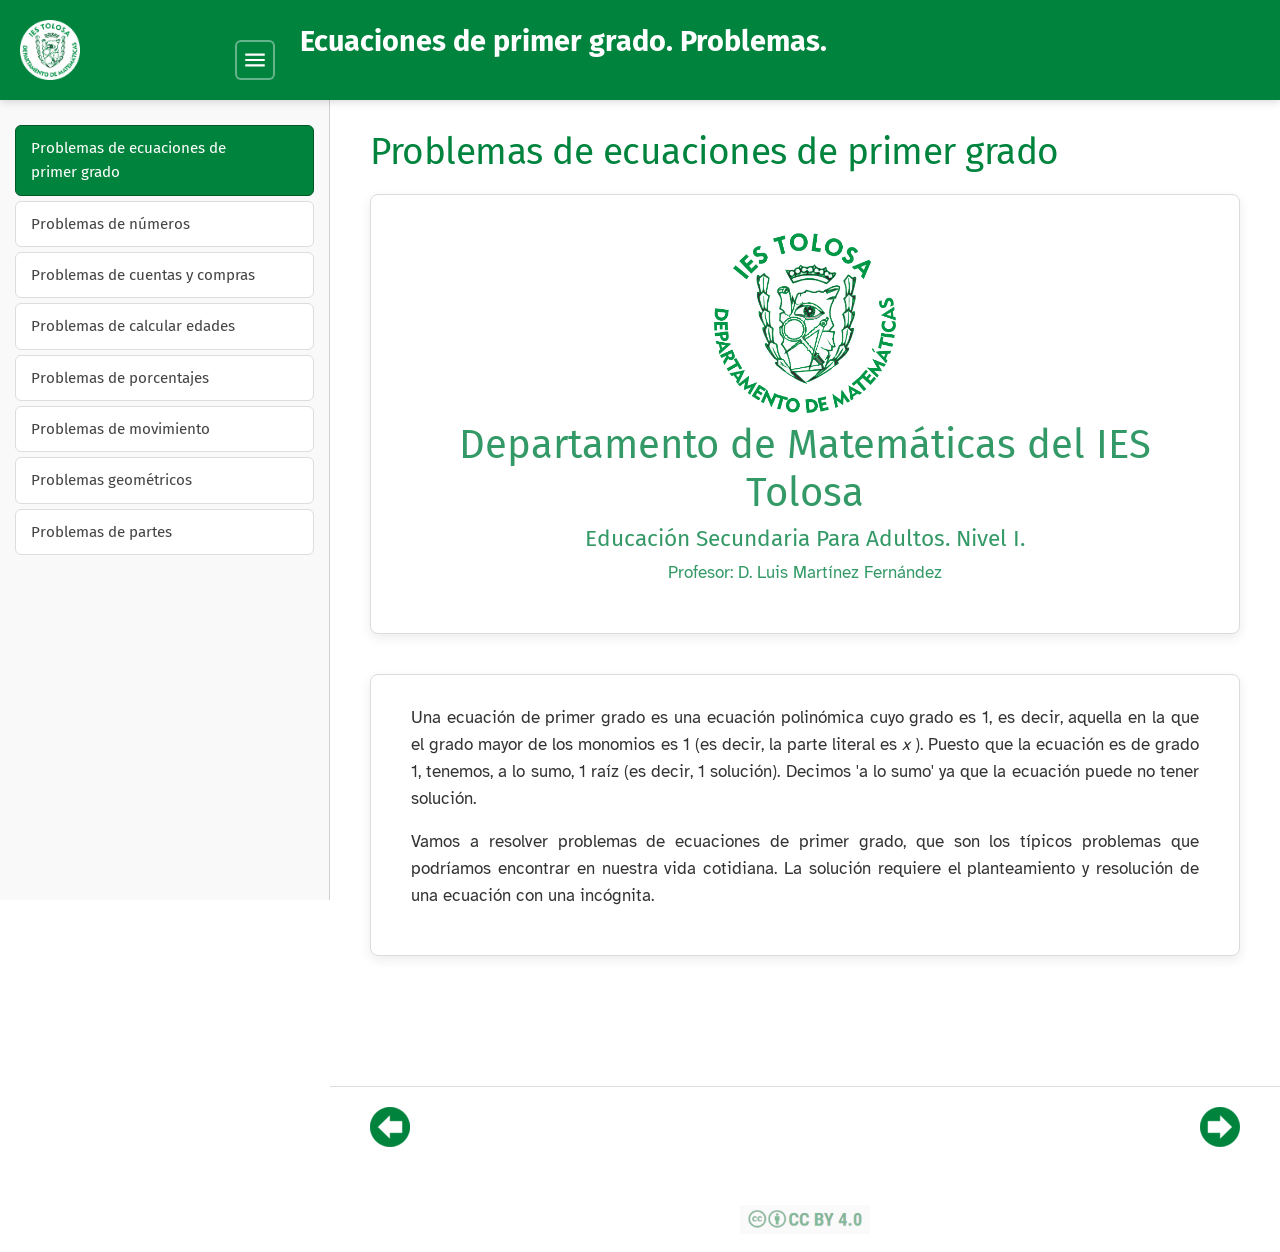
<file: index.html>
<!DOCTYPE html>
<html lang="es" id="exe-index">
<head>
<meta charset="utf-8">
<meta name="generator" content="eXeLearning v4.0.6">
<meta name="viewport" content="width=device-width, initial-scale=1">
<meta name="exe-pass-score" content="5">
<link rel="license" type="text/html" href="https://creativecommons.org/licenses/by-sa/4.0/">
<title>Ecuaciones de primer grado. Problemas.</title>
<link rel="icon" type="image/x-icon" href="theme/img/favicon.ico">
<meta name="description" content="Ecuaciones de primer grado. Problemas.">
<script>document.querySelector("html").classList.add("js");</script><script src="libs/jquery/jquery.min.js"> </script><script src="libs/common_i18n.js"> </script><script src="libs/common.js"> </script><script src="libs/exe_export.js"> </script><script src="libs/bootstrap/bootstrap.bundle.min.js"> </script><link rel="stylesheet" href="libs/bootstrap/bootstrap.min.css">
<script src="idevices/text/text.js"></script><link rel="stylesheet" href="idevices/text/text.css">
<link rel="stylesheet" href="content/css/base.css"><script src="theme/style.js"> </script><script src="theme/z-custom-effects.js"> </script><link rel="stylesheet" href="theme/colores.css"><link rel="stylesheet" href="theme/comic.css"><link rel="stylesheet" href="theme/ejercicio.css"><link rel="stylesheet" href="theme/libreta.css"><link rel="stylesheet" href="theme/navegacion.css"><link rel="stylesheet" href="theme/nota-azul.css"><link rel="stylesheet" href="theme/retroalimentacion.css"><link rel="stylesheet" href="theme/style.css">
<script src="libs/exe_math/tex-mml-svg.js"> </script>
</head>
<body class="exe-export exe-web-site">
<script>document.body.className+=" js"</script>
<div class="exe-content exe-export pre-js siteNav-hidden"><a href="#page-mwgfxcry-xpmqzimvz" id="skipNav">Skip to content</a> <nav id="siteNav">
<ul>
<li class="active"> <a href="index.html" class="active main-node no-ch">Problemas de ecuaciones de primer grado</a>
</li>
<li> <a href="html/problemas-de-numeros.html" class="no-ch">Problemas de números</a>
</li>
<li> <a href="html/problemas-de-cuentas-y-compras.html" class="no-ch">Problemas de cuentas y compras</a>
</li>
<li> <a href="html/problemas-de-calcular-edades.html" class="no-ch">Problemas de calcular edades</a>
</li>
<li> <a href="html/problemas-de-porcentajes.html" class="no-ch">Problemas de porcentajes</a>
</li>
<li> <a href="html/problemas-de-movimiento.html" class="no-ch">Problemas de movimiento</a>
</li>
<li> <a href="html/problemas-geometricos.html" class="no-ch">Problemas geométricos</a>
</li>
<li> <a href="html/problemas-de-partes.html" class="no-ch">Problemas de partes</a>
</li>
</ul>
</nav><main id="page-mwgfxcry-xpmqzimvz" class="page"> 
<header class="main-header">
<div class="package-header"><p class="package-title">Ecuaciones de primer grado. Problemas.</p></div>
<div class="page-header"><h1 class="page-title">Problemas de ecuaciones de primer grado</h1></div>
</header><div id="page-content-page-mwgfxcry-xpmqzimvz" class="page-content">
<article id="block-mwgfxcry-btg7z2aao" class="box no-header sin-titulo">
<header class="box-head no-icon">
<button class="box-toggle box-toggle-on" title="Toggle content">
<span>Toggle content</span>
</button></header>
<div class="box-content">
<div id="idevice-mwgfxcry-45lzizz43" class="idevice_node text" data-idevice-path="idevices/text/" data-idevice-type="text" data-idevice-component-type="json" data-idevice-json-data="{&quot;ideviceId&quot;:&quot;idevice-mwgfxcry-45lzizz43&quot;}">
<h1 style="text-align: center;"><span style="color: #339966;"></span></h1>
<h1 style="text-align: center;"><span style="color: #339966;"><img src="content/resources/matem-c3-81ticas-v.png" width="182" height="180" alt="depto" /></span></h1>
<h1 style="text-align: center;"><span style="color: #339966;">Departamento de Matemáticas del IES Tolosa</span></h1>
<h3 style="text-align: center;"><span style="color: #339966;">Educación Secundaria Para Adultos. Nivel I.</span></h3>
<p style="text-align: center;"><span style="color: #339966;">Profesor: D. Luis Martínez Fernández</span></p>
<p></p>
</div>
</div>
</article><article id="block-mwgfxcrz-4iqoovksk" class="box no-header sin-titulo">
<header class="box-head no-icon">
<button class="box-toggle box-toggle-on" title="Toggle content">
<span>Toggle content</span>
</button></header>
<div class="box-content">
<div id="idevice-mwgfxcrz-2m0pdxd30" class="idevice_node text" data-idevice-path="idevices/text/" data-idevice-type="text" data-idevice-component-type="json" data-idevice-json-data="{&quot;ideviceId&quot;:&quot;idevice-mwgfxcrz-2m0pdxd30&quot;}">
<div class="exe-text-template">
    <p style="text-align: justify;"><span>Una ecuación de primer grado es una ecuación polinómica cuyo grado es 1, es decir, aquella en la que el grado mayor de los monomios es 1 (es decir, la parte literal es </span><i>x</i><span> ). Puesto que la ecuación es de grado 1, tenemos, a lo sumo, 1 raíz (es decir, 1 solución). Decimos 'a lo sumo' ya que la ecuación puede no tener solución.</span></p>
<p style="text-align: justify;"><span>Vamos a resolver problemas de ecuaciones de primer grado, que son los típicos problemas que podríamos encontrar en nuestra vida cotidiana. La solución requiere el planteamiento y resolución de una ecuación con una incógnita.</span></p>
</div>
</div>
</div>
</article>
</div></main><div class="nav-buttons">
<span class="nav-button nav-button-left" aria-hidden="true"><span>Anterior</span></span>
<a href="html/problemas-de-numeros.html" title="Siguiente" class="nav-button nav-button-right"><span>Siguiente</span></a>
</div>
<footer id="siteFooter"><div id="siteFooterContent"> <div id="packageLicense" class="cc cc-by-sa"> <p> <span class="license-label">Licencia: </span><a href="https://creativecommons.org/licenses/by-sa/4.0/" class="license">Creative Commons: Reconocimiento - compartir igual 4.0</a></p>
</div>
</div></footer>
</div>

</body>
</html>
</file>
<file: idevices/text/text.css>
/* Text iDevice (export CSS) */
.exe-text-activity > div {
    display: flow-root;
}

.exe-text-activity div.inline {
    display: flex;
}

.exe-text-activity div.inline dt {
    margin: 0 0 0 auto;
}

.exe-text-activity div.inline dd {
    margin-left: 10px;
}

.idevice_node.text .iDevice_buttons.feedback-button {
    margin-bottom: 1em;
}
</file>
<file: content/css/base.css>
.exe-content{
  background: #fff;
}

.exe-content .page-title{
  font-size: 1.45em;
}

.exe-content .box{
  margin-top: 20px;
  border: 1px solid #dbdbdb;
}

.exe-content .box-head {
  border-bottom: 1px solid #dbdbdb;
}

.exe-export .no-header .box-head {
  border-bottom: 0;
}

.exe-content .box-head .box-title {
  margin: 0;
  font-size: 1.2em;
}

.exe-content .exe-material-icon {
  display: block;
  width: 40px;
  height: 40px;
  background-color: currentColor;
  -webkit-mask-image: var(--exe-material-icon-url);
  mask-image: var(--exe-material-icon-url);
  -webkit-mask-repeat: no-repeat;
  mask-repeat: no-repeat;
  -webkit-mask-position: center;
  mask-position: center;
  -webkit-mask-size: contain;
  mask-size: contain;
  /* 20px live area on a 24px grid: scale 24/20 so the ink matches the Style icons.
     Kept in step with the editor rule in assets/styles/layout/_execontent.scss. */
  transform: scale(1.2);
}

/* A Material icon is a background colour cut out by a mask, here or in the style's own rule, and
   browsers leave backgrounds off the page unless the reader turns on "Background graphics": the
   icon then prints as an empty box. Keep the colour for these icons alone, so they print without
   printing every other background. */
@media print {
  .exe-material-icon {
    -webkit-print-color-adjust: exact;
    print-color-adjust: exact;
  }
}

.exe-content a{
  color: #5a7f0c;
}

.exe-content a:hover,
.exe-content a:focus{
  color: #71a300;
}

.exe-content h2{
  font-size: 1.45em;
}
.exe-content h3{
  font-size: 1.35em;
}
.exe-content h4{
  font-size: 1.25em;
}
.exe-content h5{
  font-size: 1.15em;
}

.exe-content a {
    text-decoration: none
}

.exe-content a:hover,
.exe-content a:focus {
    text-decoration: underline
}

/* Underlined links */
.box-content a {
    text-decoration: underline;
}
.box-content a:hover {
    text-decoration: none;
}
.box-content a:focus {
    text-decoration: underline;
}

@media print {
    .external-iframe-src {
        display: block !important;
        margin: 2em 0;
        font-size: .95em;
        text-align: center
    }

    #made-with-eXe,
    #exe-presentation-toggler {
        display: none
    }
}

.external-iframe {
    border: 0
}

.pre-code {
    background: #112C4A;
    color: #E7ECF1;
    font-family: Monaco, Courier, monospace;
    border-radius: 9px;
    font-size: 12px;
    margin: 2em 1em;
    overflow: auto;
    padding: 20px
}

.highlighted-code {
    margin: 2em 1em;
}

.exe-dl {
    margin-bottom: 2em;
    margin-left: 1.5em
}

.exe-dl dt {
    font-weight: bold
}

.exe-dl dd {
    margin: 1em 1.5em
}

.js .exe-dl dt {
    margin: 1.2em 0 0 0
}

.exe-dl dt a {
    text-decoration: underline
}

.exe-dl .icon {
    font-family: Arial, sans-serif;
    display: block;
    width: 20px;
    height: 20px;
    font-size: 16px;
    margin-right: 1em;
    line-height: 20px;
    text-align: center;
    float: left;
    border-radius: 2px;
    position: relative
}

@media all and (min-width: 1px) {
    .exe-dl dt a {
        align-items: center;
        display: flex;
        text-decoration: none
    }

    .exe-dl .icon {
        height: 18px;
        line-height: 18px;
        width: 18px;
        padding: 1px;
        font: 18px monospace;
        font-weight: bold;
        display: flex;
        justify-content: center;
        align-items: center
    }
}

.exe-dl-toggler {
    height: 20px;
    margin: 1.5em
}

.exe-dl-toggler a {
    margin-left: 0;
    font-weight: bold
}

.js .exe-dl dd {
    display: none;
    padding-left: 0;
    margin: 1em 1em 1em 37px
}

/* Math */
.exe-math {
    display: block;
    margin: 2em 0
}

.exe-math,
.MathJax_Display {
    text-align: left !important
}

.exe-math.position-center,
.position-center .MathJax_Display,
[style*="text-align: center"] .MathJax_Display {
    text-align: center !important
}

.exe-math.position-right,
.position-right .MathJax_Display,
[style*="text-align: right"] .MathJax_Display {
    text-align: right !important
}

.js .show-image .exe-math-code,
.js .show-code .exe-math-img {
    display: none
}

.exe-math-links {
    font-size: .85em
}

.exe-math-inline {
    display: inline;
    margin: 0 .1em !important
}

/* TinyMCE: Images and media */
.exe-figure {
    margin: 2em 0;
    max-width: 100%
}

.position-center {
    margin: 2em auto
}

.position-right {
    margin: 2em 0 2em auto
}

.float-left {
    float: left;
    margin: .5em 1.5em 1em 0
}

.float-right {
    float: right;
    margin: .5em 0 1em 2em
}

.figcaption {
    padding-top: .2em
}

.figcaption.header {
    padding-top: 0;
    padding-bottom: .2em
}

/* TinyMCE templates */
.exe-layout-2-cols,
.exe-layout-3-cols {
    width: 100%
}

.exe-col{
    box-sizing: content-box;
}

.exe-layout-2-cols .exe-col {
    float: left;
    width: 49%
}

.exe-layout-2-cols .exe-col-1 {
    padding-right: 1%
}

.exe-layout-2-cols .exe-col-2 {
    padding-left: 1%
}

.exe-layout-2-30-70 .exe-col {
    width: 69%
}

.exe-layout-2-30-70 .exe-col-1 {
    width: 29%
}

.exe-layout-2-70-30 .exe-col {
    width: 29%
}

.exe-layout-2-70-30 .exe-col-1 {
    width: 69%
}

.exe-layout-3-cols .exe-col {
    float: left;
    width: 32%
}

.exe-layout-3-cols .exe-col-1,
.exe-layout-3-cols .exe-col-2 {
    padding-right: 2%
}

pre.mermaid {
    margin: 1.5em 0;
    text-align: center;
    width: 100%;
    min-width: 200px;
}

/* Blocks */
.exe-block-warning {
    background: #FCF8E3;
    color: #796034;
    border: 1px solid #FAEBCC;
    padding: 0 1em;
    border-radius: 4px
}

p.exe-block-warning {
    padding: 1em
}

.exe-block-alert {
    background: #ffc;
    color: #855000;
    border: 1px solid #FFF099;
    padding: 0 1em;
    border-radius: 4px
}

p.exe-block-alert {
    padding: 1em
}

.exe-block-danger {
    background: #FEF0EF;
    color: #973C3B;
    border: 1px solid #F3DADD;
    padding: 0 1em;
    border-radius: 4px
}

p.exe-block-danger {
    padding: 1em
}

.exe-block-info {
    background: #E1F1F9;
    color: #2B627D;
    border: 1px solid #C9EDF4;
    padding: 0 1em;
    border-radius: 4px
}

p.exe-block-info {
    padding: 1em
}

.exe-block-success {
    background: #E5F3E0;
    color: #336634;
    border: 1px solid #DEEDD1;
    padding: 0 1em;
    border-radius: 4px
}

p.exe-block-success {
    padding: 1em
}

.exe-block-download {
    background: #E7EEFB;
    color: #2C4A86;
    border: 1px solid #D3DFF5;
    padding: 0 1em;
    border-radius: 4px
}

p.exe-block-download {
    padding: 1em
}

.exe-content .exe-block-warning a,
.exe-content .exe-block-warning a:hover,
.exe-content .exe-block-warning a:focus {
    color: #4F360A
}

.exe-content .exe-block-alert a,
.exe-content .exe-block-alert a:hover,
.exe-content .exe-block-alert a:focus {
    color: #5B2600
}

.exe-content .exe-block-danger a,
.exe-content .exe-block-danger a:hover,
.exe-content .exe-block-danger a:focus {
    color: #6D1211
}

.exe-content .exe-block-info a,
.exe-content .exe-block-info a:hover,
.exe-content .exe-block-info a:focus {
    color: #063853
}

.exe-content .exe-block-success a,
.exe-content .exe-block-success a:hover,
.exe-content .exe-block-success a:focus {
    color: #093C0A
}

.exe-content .exe-block-download a,
.exe-content .exe-block-download a:hover,
.exe-content .exe-block-download a:focus {
    color: #051640
}

div.exe-block-warning,
div.exe-block-alert,
div.exe-block-danger,
div.exe-block-info,
div.exe-block-success,
div.exe-block-download {
    margin: 1em 0
}

/* RTL support */
body [dir='rtl'] {
    text-align: start
}

/* Autoclear */
.exe-content .idevice_body,
.exe-clear {
    overflow: auto
}

/* JavaScript on/offf */
.js-hidden {
    display: none;
}

.exe-hidden,
.js-required,
.js .js-hidden,
.exe-mindmap-code {
    display: none
}

.js .js-required {
    display: block
}

.box-toggle {
    display: none;
}

.js .box-toggle {
    display: inline-block;
}

.sr-av,
.js .js-sr-av,
.exe-hidden-accessible,
.js .exe-tooltip-text {
    position: absolute;
    overflow: hidden;
    clip: rect(0 0 0 0);
    clip: rect(0, 0, 0, 0);
    height: 0
}

/* Tables */
.exe-table {
    margin: 2em auto;
    max-width: 100%;
    border: 1px solid #CCC;
    border-collapse: collapse;
    border-spacing: 0
}

.exe-table tr {
    background: #fff
}

.exe-table caption {
    padding: .5em 0;
    text-align: center;
    font-style: italic;
    caption-side: top;
}

.exe-table td,
.exe-table th {
    border: 1px solid #CCC;
    margin: 0;
    padding: 0.5em 1em
}

.exe-table thead {
    background: #ddd;
    color: #000;
    text-align: left
}

.exe-table tr:nth-child(2n-1) td,
.exe-table tbody tr:nth-child(2n-1) th {
    background: #F4F4F4
}

.exe-table tbody tr:nth-child(2n) th {
    background: #F4F4F4
}

.exe-table tbody tr:nth-child(2n-1) th {
    background: #E4E4E4
}

.exe-table thead+tbody tr:nth-child(2n) th {
    background: #fff
}

.exe-table thead+tbody tr:nth-child(2n-1) th {
    background: #F4F4F4
}

.exe-table-minimalist {
    margin: 2em auto;
    border-collapse: collapse
}

.exe-table-minimalist tr {
    background: #fff
}

.exe-table-minimalist thead th {
    color: #000;
    padding: .6em 1.5em .6em .8em;
    border-bottom: 2px solid #CCC;
    text-align: left
}

.exe-table-minimalist td,
.exe-table-minimalist tbody th {
    border-bottom: 1px solid #ccc;
    color: #555;
    padding: .5em 1.5em .5em .8em
}

.exe-table-minimalist tbody tr:hover td,
.exe-table-minimalist tbody tr:hover th {
    color: #222
}

.exe-table-minimalist tr:nth-child(2n-1) td,
.exe-table-minimalist tbody tr:nth-child(2n-1) th {
    background: #F9F9F9
}

.exe-table-minimalist caption {
    text-align: center;
    font-style: italic;
    border-bottom: 2px solid #CCC;
    padding: .6em 0
}

/* Responsive tables */
.exe-table-responsive {
    display: block;
    overflow-x: auto;
    border: none
}

.exe-table-responsive,
.exe-table-responsive th,
.exe-table-responsive tr,
.exe-table-responsive td {
    width: auto !important
}

/* Tooltips */
body .qtip {
    font-size: .85em;
    line-height: 1.5em
}

.qtip .exe-tooltip-text {
    position: relative;
    overflow: auto;
    clip: auto;
    height: auto
}

/* Structured lists */
ol.auto-numbered {
    counter-reset: item
}

.auto-numbered ol {
    counter-reset: item
}

.auto-numbered li {
    display: block
}

.auto-numbered li:before {
    content: counters(item, ".") ".- ";
    counter-increment: item
}

/* Blockquote + Cite */
.exe-quote-cite cite {
    display: block;
    text-align: right;
    margin-top: -.5em
}

/* File information */
.exe-link-data {
    font-size: .8em;
    margin: 0 .2em
}

.exe-link-data abbr {
    cursor: help
}

/* Quote With Authorship */
.styled-qc {
    font-family: Georgia, serif;
    font-style: italic;
    margin: 1.5em 2.5em;
    padding: 0.25em 3.5em;
    position: relative
}

.styled-qc:before {
    display: block;
    content: "\201C";
    font-size: 5em;
    position: absolute;
    left: 0;
    top: -20px
}

/* Responsive design */
iframe,
object,
embed {
    max-width: 100%
}

img,
video {
    max-width: 100%;
    height: auto
}

@media all and (max-width: 992px) {
    .exe-layout-3-cols .exe-col {
        float: none;
        width: 100%;
        padding: 0
    }

    .exe-layout-3-cols .exe-col .exe-figure {
        margin: 2em auto
    }
}

@media all and (max-width: 780px) {
    .styled-qc {
        margin: 1.5em .5em
    }

    .exe-layout-2-cols .exe-col {
        float: none;
        width: 100%;
        padding: 0
    }

    .exe-layout-2-cols .exe-col .exe-figure {
        margin: 2em auto
    }
}

/* Made with eXeLearning (stacked above #exe-presentation-toggler so it can expand over it) */
#made-with-eXe {
    margin: 0;
    position: fixed;
    bottom: 0;
    right: 0;
    z-index: 2
}

#made-with-eXe a {
    text-decoration: none;
    box-shadow: rgba(0, 0, 0, 0.35) 0px 5px 15px;
    border-top-left-radius: 4px;
    color: #222;
    font-size: 11px;
    font-family: Arial, sans-serif;
    line-height: 35px;
    width: 35px;
    height: 35px;
    background: #fff url(../img/exe_powered_logo.png) no-repeat 3px 50%;
    display: block;
    background-size: auto 20px;
    text-decoration: none;
    transition: .5s;
    opacity: .8
}

#made-with-eXe span {
    padding-left: 35px;
    padding-right: 5px
}

#made-with-eXe span span {
    position: absolute;
    overflow: hidden;
    clip: rect(0 0 0 0);
    clip: rect(0, 0, 0, 0);
    height: 0
}

/* Presentation mode control (?exe-presentation=1, see exe_export.js). Same recipe as
   #made-with-eXe: fixed badge, neutral look, independent of the style's page layout. */
#exe-presentation-toggler {
    position: fixed;
    bottom: 0;
    right: 0;
    margin: 0;
    padding: 0 10px;
    border: 0;
    border-top-left-radius: 4px;
    box-shadow: rgba(0, 0, 0, 0.35) 0px 5px 15px;
    background: #fff;
    color: #222;
    font-family: Arial, sans-serif;
    font-size: 11px;
    line-height: 35px;
    height: 35px;
    cursor: pointer;
    opacity: .8;
    transition: .5s;
    z-index: 1
}

#exe-presentation-toggler:hover,
#exe-presentation-toggler:focus {
    opacity: 1
}

/* Centre the dot on its label */
#exe-presentation-toggler span {
    display: inline-flex;
    align-items: center
}

/* State dot: ring when off, filled when on */
#exe-presentation-toggler span::before {
    content: "";
    flex: none;
    width: 7px;
    height: 7px;
    margin-right: 6px;
    border: 1px solid currentColor;
    border-radius: 50%
}

html.mode-presentation #exe-presentation-toggler {
    background: #222;
    color: #fff
}

html.mode-presentation #exe-presentation-toggler span::before {
    background: currentColor
}

/* Beside the badge its top-right corner is free, so round it too */
#made-with-eXe ~ #exe-presentation-toggler {
    right: 40px;
    border-top-right-radius: 4px
}

#made-with-eXe a:hover {
    width: auto;
    padding: 0 5px;
    background-position: 5px 50%;
    opacity: 1
}

/* Search bar */
#exe-client-search-reset {
    display: none;
}
#exe-client-search-reset.visible {
    display: inline;
}
.exe-client-search-result{
    padding:0;
    background-color: #FFF3A0;
    color: #1A1A1A;
}

/* Box toggler */
.exe-export article.minimized .box-content{
    display: none;
}

/* BOX no visible */
.exe-export article.novisible.box{
    display: none  !important;
}

/* iDevice no visible */
.exe-export article.box .idevice_node.novisible{
    display: none  !important;
}

/* Teacher mode */
html:not(.mode-teacher) .js .teacher-only {
    display: none !important;
}

/* ========================================
   Architecture v3.1 - Common Theme Overrides
   ========================================
   These rules support the new HTML structure and
   load BEFORE theme-specific styles.
   ======================================== */

/* Navigation: Hide nested sections by default, show active paths */
#siteNav .other-section {
    display: none;
}
#siteNav li.active > .other-section,
#siteNav li.current-page-parent > .other-section {
    display: block;
}

/* Site footer extra section */
#siteFooterExtra {
    margin-bottom: 2em;
    color: #555;
    font-size: 0.95em;
}

/* Footer with neither license nor "Page footer" content: themes give #siteFooter
   a background and border, so an empty one shows as a stray bar. Hidden here so
   every theme (including custom ones) gets it, and so a theme that wants to keep
   showing it can opt out by overriding display. */
#siteFooter.siteFooter-empty {
    display: none;
}

/* Skip navigation link */
#skipNav {
    position: fixed;
    top: -50px;
    left: 50%;
    transform: translateX(-50%);
    background-color: #000;
    color: #fff;
    text-align: center;
    font-weight: bold;
    font-size: 0.95em;
    text-decoration: underline;
    padding: 0.5em 1em;
    z-index: 1000;
    display: inline-block;
    box-shadow: 0 2px 5px rgba(0,0,0,0.3);
    outline: 3px solid #fff;
    outline-offset: -3px;
    transition: top 0.3s ease, opacity 0.3s ease;
}

#skipNav:focus {
    top: 5px;
}

/* Print styles for header elements */
@media print {
    body #header,
    body #emptyHeader,
    body #nodeDecoration {
        height: auto !important;
        min-height: 0;
        border: none;
        padding: 0;
    }
    body #headerContent {
        padding-top: 40px;
    }
}

/* Some styles fix their header to the top of the screen (Flux, Neo, Nova, Zen). On paper a fixed
   element is laid over the top of every sheet, where it covered the page title and whatever else
   began there. It takes its place once, at the start, as the print preview already has it.
   `!important` because a style fixes it with selectors of its own, some more specific than these. */
@media print {
    .exe-export .main-header,
    .exe-export .page > header,
    .exe-export .package-header {
        position: static !important;
    }
}

/* A block's heading goes to the sheet that holds the start of what it heads. What is kept whole,
   such as a 3D model, moves to the next sheet when it does not fit, and would leave its heading
   alone at the foot of the one before. */
@media print {
    .exe-export .box-head {
        break-after: avoid;
        page-break-after: avoid;
    }
}

/* Printing opens every block that is merely folded.
   A folded block is not hidden content: it is in the page, collapsed, and printing it gives a
   sheet with a heading and nothing under it — which reads as an empty block rather than a missing
   one, so nobody notices. The fold is not only the author's either. A reader collapses blocks
   while reading and the state stays, so the same resource would print differently for two people;
   and a block whose author turned its toggle off cannot be opened at all before printing.

   `!important` is what the runtime fold requires: the toggle collapses with jQuery's slideUp(),
   which leaves `display: none` in a style attribute on the element, and only `!important` beats
   an inline style. The author's own fold is just the `.minimized` class and would not need it.

   This reveals nothing the author hid. `novisible` and `teacher-only` sit on the <article>, which
   the rules further up take out of the layout with `!important` of their own, so nothing inside
   one is ever laid out — and an iDevice carrying either class keeps its own rule inside a block
   that does open. `teacher-only` is deliberately not excluded here: in teacher mode that block is
   meant to print, folded or not.

   The print preview can ask for the page to print as it is shown instead, by putting
   `exe-print-as-shown` on <html>: folded blocks then stay folded on paper. */
@media print {
    html:not(.exe-print-as-shown) .exe-export article.box.minimized > .box-content {
        display: block !important;
    }
}
</file>
<file: theme/colores.css>
/* =========================================================
   PALETA DE COLORES Y UTILIDADES FRANKI 3.0 (Versión Maestra)
   ========================================================= */

/* =========================================
   1. CAJAS (TÍTULOS Y LÍNEAS)
   ========================================= */
.caja-azul .iDevice_header, .caja-azul .box-head { border-bottom-color: #0066CC !important; }
.caja-azul .iDeviceTitle, .caja-azul .iDeviceTitle *, .caja-azul .box-title { color: #0066CC !important; }

.caja-morada .iDevice_header, .caja-morada .box-head { border-bottom-color: #7A297B !important; }
.caja-morada .iDeviceTitle, .caja-morada .iDeviceTitle *, .caja-morada .box-title { color: #7A297B !important; }

.caja-naranja .iDevice_header, .caja-naranja .box-head { border-bottom-color: #f57c00 !important; }
.caja-naranja .iDeviceTitle, .caja-naranja .iDeviceTitle *, .caja-naranja .box-title { color: #f57c00 !important; }

.caja-roja .iDevice_header, .caja-roja .box-head { border-bottom-color: #d32f2f !important; }
.caja-roja .iDeviceTitle, .caja-roja .iDeviceTitle *, .caja-roja .box-title { color: #d32f2f !important; }


/* =========================================
   2. BOTONES PRINCIPALES Y DE JUEGO
   ========================================= */

/* AZUL */
body.exe-web-site .exe-content .boton-azul input[type="button"]:not(.box-toggle):not(.toggler), body.exe-web-site .exe-content .boton-azul input[type="submit"]:not(.box-toggle):not(.toggler), body.exe-web-site .exe-content .boton-azul button:not(.box-toggle):not(.toggler), body.exe-web-site .exe-content .boton-azul .btn { background: #0066CC !important; border-color: #0066CC !important; color: #ffffff !important; }
body.exe-web-site .exe-content .boton-azul input:hover, body.exe-web-site .exe-content .boton-azul button:hover, body.exe-web-site .exe-content .boton-azul .btn:hover { background: #0052a3 !important; border-color: #0052a3 !important; transform: translateY(-2px) !important; }
body.exe-web-site .exe-content .boton-azul div[class*="SLCNP-StartGame" i] { background: #0066CC !important; border-color: #0066CC !important; color: #ffffff !important; padding: 8px 18px !important; border-radius: 6px !important; font-weight: 700 !important; cursor: pointer !important; text-decoration: none !important; width: fit-content !important; margin: 10px auto !important; }
body.exe-web-site .exe-content .boton-azul div[class*="SLCNP-StartGame" i]:not([style*="display: none"]) { display: block !important; }
body.exe-web-site .exe-content .boton-azul div[class*="SLCNP-StartGame" i] *, body.exe-web-site .exe-content .boton-azul div[class*="SLCNP-StartGame" i] a { color: #ffffff !important; text-decoration: none !important; }
body.exe-web-site .exe-content .boton-azul div[class*="SLCNP-StartGame" i]:hover { background: #0052a3 !important; border-color: #0052a3 !important; transform: translateY(-2px) !important; }
/* Secundario Azul (Blindado para cualquier caja que contenga la palabra "Button") */
body.exe-web-site .exe-content .boton-azul input.btn-secundario,
body.exe-web-site .exe-content .boton-azul div[class*="Button" i] input[type="button"] ~ input[type="button"],
body.exe-web-site .exe-content .boton-azul div[class*="Button" i] button ~ button { color: #0066CC !important; border-color: #0066CC !important; background: #ffffff !important; }
body.exe-web-site .exe-content .boton-azul input.btn-secundario:hover,
body.exe-web-site .exe-content .boton-azul div[class*="Button" i] input[type="button"] ~ input[type="button"]:hover,
body.exe-web-site .exe-content .boton-azul div[class*="Button" i] button ~ button:hover { background: #f0f7ff !important; }

/* MORADO */
body.exe-web-site .exe-content .boton-morado input[type="button"]:not(.box-toggle):not(.toggler), body.exe-web-site .exe-content .boton-morado input[type="submit"]:not(.box-toggle):not(.toggler), body.exe-web-site .exe-content .boton-morado button:not(.box-toggle):not(.toggler), body.exe-web-site .exe-content .boton-morado .btn { background: #7A297B !important; border-color: #7A297B !important; color: #ffffff !important; }
body.exe-web-site .exe-content .boton-morado input:hover, body.exe-web-site .exe-content .boton-morado button:hover, body.exe-web-site .exe-content .boton-morado .btn:hover { background: #5c1f5d !important; border-color: #5c1f5d !important; transform: translateY(-2px) !important; }
body.exe-web-site .exe-content .boton-morado div[class*="SLCNP-StartGame" i] { background: #7A297B !important; border-color: #7A297B !important; color: #ffffff !important; padding: 8px 18px !important; border-radius: 6px !important; font-weight: 700 !important; cursor: pointer !important; text-decoration: none !important; width: fit-content !important; margin: 10px auto !important; }
body.exe-web-site .exe-content .boton-morado div[class*="SLCNP-StartGame" i]:not([style*="display: none"]) { display: block !important; }
body.exe-web-site .exe-content .boton-morado div[class*="SLCNP-StartGame" i] *, body.exe-web-site .exe-content .boton-morado div[class*="SLCNP-StartGame" i] a { color: #ffffff !important; text-decoration: none !important; }
body.exe-web-site .exe-content .boton-morado div[class*="SLCNP-StartGame" i]:hover { background: #5c1f5d !important; border-color: #5c1f5d !important; transform: translateY(-2px) !important; }
/* Secundario Morado (Blindado para cualquier caja que contenga la palabra "Button") */
body.exe-web-site .exe-content .boton-morado input.btn-secundario,
body.exe-web-site .exe-content .boton-morado div[class*="Button" i] input[type="button"] ~ input[type="button"],
body.exe-web-site .exe-content .boton-morado div[class*="Button" i] button ~ button { color: #7A297B !important; border-color: #7A297B !important; background: #ffffff !important; }
body.exe-web-site .exe-content .boton-morado input.btn-secundario:hover,
body.exe-web-site .exe-content .boton-morado div[class*="Button" i] input[type="button"] ~ input[type="button"]:hover,
body.exe-web-site .exe-content .boton-morado div[class*="Button" i] button ~ button:hover { background: #fdf5fd !important; }

/* NARANJA */
body.exe-web-site .exe-content .boton-naranja input[type="button"]:not(.box-toggle):not(.toggler), body.exe-web-site .exe-content .boton-naranja input[type="submit"]:not(.box-toggle):not(.toggler), body.exe-web-site .exe-content .boton-naranja button:not(.box-toggle):not(.toggler), body.exe-web-site .exe-content .boton-naranja .btn { background: #f57c00 !important; border-color: #f57c00 !important; color: #ffffff !important; }
body.exe-web-site .exe-content .boton-naranja input:hover, body.exe-web-site .exe-content .boton-naranja button:hover, body.exe-web-site .exe-content .boton-naranja .btn:hover { background: #e65100 !important; border-color: #e65100 !important; transform: translateY(-2px) !important; }
body.exe-web-site .exe-content .boton-naranja div[class*="SLCNP-StartGame" i] { background: #f57c00 !important; border-color: #f57c00 !important; color: #ffffff !important; padding: 8px 18px !important; border-radius: 6px !important; font-weight: 700 !important; cursor: pointer !important; text-decoration: none !important; width: fit-content !important; margin: 10px auto !important; }
body.exe-web-site .exe-content .boton-naranja div[class*="SLCNP-StartGame" i]:not([style*="display: none"]) { display: block !important; }
body.exe-web-site .exe-content .boton-naranja div[class*="SLCNP-StartGame" i] *, body.exe-web-site .exe-content .boton-naranja div[class*="SLCNP-StartGame" i] a { color: #ffffff !important; text-decoration: none !important; }
body.exe-web-site .exe-content .boton-naranja div[class*="SLCNP-StartGame" i]:hover { background: #e65100 !important; border-color: #e65100 !important; transform: translateY(-2px) !important; }
/* Secundario Naranja (Blindado para cualquier caja que contenga la palabra "Button") */
body.exe-web-site .exe-content .boton-naranja input.btn-secundario,
body.exe-web-site .exe-content .boton-naranja div[class*="Button" i] input[type="button"] ~ input[type="button"],
body.exe-web-site .exe-content .boton-naranja div[class*="Button" i] button ~ button { color: #f57c00 !important; border-color: #f57c00 !important; background: #ffffff !important; }
body.exe-web-site .exe-content .boton-naranja input.btn-secundario:hover,
body.exe-web-site .exe-content .boton-naranja div[class*="Button" i] input[type="button"] ~ input[type="button"]:hover,
body.exe-web-site .exe-content .boton-naranja div[class*="Button" i] button ~ button:hover { background: #fff8f0 !important; }

/* ROJO */
body.exe-web-site .exe-content .boton-rojo input[type="button"]:not(.box-toggle):not(.toggler), body.exe-web-site .exe-content .boton-rojo input[type="submit"]:not(.box-toggle):not(.toggler), body.exe-web-site .exe-content .boton-rojo button:not(.box-toggle):not(.toggler), body.exe-web-site .exe-content .boton-rojo .btn { background: #d32f2f !important; border-color: #d32f2f !important; color: #ffffff !important; }
body.exe-web-site .exe-content .boton-rojo input:hover, body.exe-web-site .exe-content .boton-rojo button:hover, body.exe-web-site .exe-content .boton-rojo .btn:hover { background: #b71c1c !important; border-color: #b71c1c !important; transform: translateY(-2px) !important; }
body.exe-web-site .exe-content .boton-rojo div[class*="SLCNP-StartGame" i] { background: #d32f2f !important; border-color: #d32f2f !important; color: #ffffff !important; padding: 8px 18px !important; border-radius: 6px !important; font-weight: 700 !important; cursor: pointer !important; text-decoration: none !important; width: fit-content !important; margin: 10px auto !important; }
body.exe-web-site .exe-content .boton-rojo div[class*="SLCNP-StartGame" i]:not([style*="display: none"]) { display: block !important; }
body.exe-web-site .exe-content .boton-rojo div[class*="SLCNP-StartGame" i] *, body.exe-web-site .exe-content .boton-rojo div[class*="SLCNP-StartGame" i] a { color: #ffffff !important; text-decoration: none !important; }
body.exe-web-site .exe-content .boton-rojo div[class*="SLCNP-StartGame" i]:hover { background: #b71c1c !important; border-color: #b71c1c !important; transform: translateY(-2px) !important; }
/* Secundario Rojo (Blindado para cualquier caja que contenga la palabra "Button") */
body.exe-web-site .exe-content .boton-rojo input.btn-secundario,
body.exe-web-site .exe-content .boton-rojo div[class*="Button" i] input[type="button"] ~ input[type="button"],
body.exe-web-site .exe-content .boton-rojo div[class*="Button" i] button ~ button { color: #d32f2f !important; border-color: #d32f2f !important; background: #ffffff !important; }
body.exe-web-site .exe-content .boton-rojo input.btn-secundario:hover,
body.exe-web-site .exe-content .boton-rojo div[class*="Button" i] input[type="button"] ~ input[type="button"]:hover,
body.exe-web-site .exe-content .boton-rojo div[class*="Button" i] button ~ button:hover { background: #fff5f5 !important; }


/* =========================================
   4. CLASE DE UTILIDAD: SIN-BARRAS (Restaurada)
   (Oculta gráficos de portada en juegos como 'Selecciona')
   ========================================= */
body [class*="sin-barras"] [class*="Cover" i],
body [class*="sin-barras"] img[src*="seleccionaHome"],
body [class*="sin-barras"] div[class*="Multimedia" i] {
    display: none !important;
    opacity: 0 !important;
    visibility: hidden !important;
    width: 0 !important;
    height: 0 !important;
    margin: 0 !important;
    padding: 0 !important;
    position: absolute !important;
}

/* =========================================
   5. FEEDBACK DE JUEGO Y ACTIVIDADES (Píldoras Contextuales)
   ========================================= */

/* A. Diseño Base Píldora (Juegos estables) */
body.exe-web-site .exe-content div[class*="AuthorLicence" i] p,
body.exe-web-site .exe-content div[id^="clozeScore" i],
body.exe-web-site .exe-content div[class*="CMPT-Message" i],
body.exe-web-site .exe-content .form-results-container,
body.exe-web-site .exe-content .RLCP-Message {
    display: block !important;
    width: fit-content !important; 
    max-width: 90% !important;
    padding: 12px 30px !important;
    border-radius: 50px !important;
    box-shadow: 0 4px 10px rgba(0,0,0,0.08) !important;
    font-weight: 700 !important;
    font-size: 1.1rem !important;
    margin: 15px auto !important; 
    text-align: center !important;
    line-height: 1.5 !important;
}

/* B. Diseño Base Píldora EXCLUSIVO para Acierto/Error del Ordena */
/* Solo se activa si eXe le inyecta un color rgb (rojo o verde). 
   Así evitamos burbujas vacías y dejamos las instrucciones intactas */
body.exe-web-site .exe-content .ODNP-MessageDonw[style*="rgb(" i],
body.exe-web-site .exe-content .ODNP-Message[style*="rgb(" i] {
    display: block !important;
    width: fit-content !important; 
    max-width: 90% !important;
    padding: 12px 30px !important;
    border-radius: 50px !important;
    box-shadow: 0 4px 10px rgba(0,0,0,0.08) !important;
    font-weight: 700 !important;
    font-size: 1.1rem !important;
    margin: 15px auto !important; 
    text-align: center !important;
    line-height: 1.5 !important;
}

/* 1. MUNICIÓN VERDE */
body.exe-web-site .exe-content .ODNP-MessageDonw[style*="rgb(0, 102, 65)" i],
body.exe-web-site .exe-content .ODNP-Message[style*="rgb(0, 102, 65)" i],
body.exe-web-site .exe-content .RLCP-Message[style*="rgb(0, 128, 0)" i],
body.exe-web-site .exe-content .form-results-container[style*="rgb(0, 128, 0)" i] {
    background-color: #d4edda !important; 
    border: 2px solid #c3e6cb !important;
    color: #155724 !important; 
}

/* 2. MUNICIÓN ROJA */
body.exe-web-site .exe-content .ODNP-MessageDonw[style*="rgb(162, 36, 26)" i],
body.exe-web-site .exe-content .ODNP-Message[style*="rgb(162, 36, 26)" i],
body.exe-web-site .exe-content .RLCP-Message[style*="rgb(255, 0, 0)" i],
body.exe-web-site .exe-content .form-results-container[style*="rgb(255, 0, 0)" i] {
    background-color: #f8d7da !important; 
    border: 2px solid #f5c6cb !important;
    color: #721c24 !important; 
}

/* 3. MUNICIÓN GRIS (Restantes) */
body.exe-web-site .exe-content div[class*="AuthorLicence" i] p,
body.exe-web-site .exe-content div[id^="clozeScore" i],
body.exe-web-site .exe-content .RLCP-Message:not([style*="rgb(0, 128, 0)" i]):not([style*="rgb(255, 0, 0)" i]) {
    background-color: #f8f9fa !important;
    border: 2px solid #e9ecef !important;
    color: #333333 !important;
}

/* Limpieza absoluta para instrucciones genéricas del Ordena */
body.exe-web-site .exe-content .ODNP-MessageDonw:not([style*="rgb(0, 102, 65)" i]):not([style*="rgb(162, 36, 26)" i]),
body.exe-web-site .exe-content .ODNP-Message:not([style*="rgb(0, 102, 65)" i]):not([style*="rgb(162, 36, 26)" i]) {
    background-color: transparent !important;
    border: none !important;
    box-shadow: none !important;
    padding: 0 !important;
    color: #333333 !important; /* Fuerza color oscuro para que se lea bien */
}
/* C. Ocultación Táctica Segura */
body.exe-web-site .exe-content div[class*="AuthorLicence" i] p:empty,
body.exe-web-site .exe-content div[id^="clozeScore" i]:empty,
body.exe-web-site .exe-content div[class*="CMPT-Message" i]:empty,
body.exe-web-site .exe-content div[class*="CMPT-Message" i][style*="none" i],
body.exe-web-site .exe-content .form-results-container:empty,
body.exe-web-site .exe-content .form-results-container[style*="none" i],
body.exe-web-site .exe-content .RLCP-Message:empty,
body.exe-web-site .exe-content .RLCP-Message[style*="none" i],
body.exe-web-site .exe-content .ODNP-MessageDonw:empty,
body.exe-web-site .exe-content .ODNP-MessageDonw[style*="none" i] {
    display: none !important;
    padding: 0 !important;
    border: none !important;
}

/* Limpieza de sombra para el texto de instrucciones gris genérico */
body.exe-web-site .exe-content .ODNP-Message[style*="rgb(85, 85, 85)" i] {
    box-shadow: none !important;
    background-color: transparent !important;
    border: none !important;
}

/* =========================================
   6. PARCHE ANTIAÉREO DEFINITIVO (iDevice Completa)
   Usamos el peso exacto del código de eXe para aplastar al botón secundario
   ========================================= */

/* AZUL */
body.exe-web-site .exe-content article.boton-azul .CMPT-ButtonsDiv button:nth-of-type(1) { background: #0066CC !important; border-color: #0066CC !important; color: #ffffff !important; }
body.exe-web-site .exe-content article.boton-azul .CMPT-ButtonsDiv button:nth-of-type(1):hover { background: #0052a3 !important; border-color: #0052a3 !important; color: #ffffff !important; }

body.exe-web-site .exe-content article.boton-azul .CMPT-ButtonsDiv button:not(.box-toggle):not(.toggler) + button:not(.box-toggle):not(.toggler),
body.exe-web-site .exe-content article.boton-azul .CMPT-ButtonsDiv .btn + .btn { color: #0066CC !important; border-color: #0066CC !important; background: #ffffff !important; }
body.exe-web-site .exe-content article.boton-azul .CMPT-ButtonsDiv button:not(.box-toggle):not(.toggler) + button:not(.box-toggle):not(.toggler):hover,
body.exe-web-site .exe-content article.boton-azul .CMPT-ButtonsDiv .btn + .btn:hover { color: #0052a3 !important; border-color: #0052a3 !important; background: #f0f7ff !important; }

/* MORADO */
body.exe-web-site .exe-content article.boton-morado .CMPT-ButtonsDiv button:nth-of-type(1) { background: #7A297B !important; border-color: #7A297B !important; color: #ffffff !important; }
body.exe-web-site .exe-content article.boton-morado .CMPT-ButtonsDiv button:nth-of-type(1):hover { background: #5c1f5d !important; border-color: #5c1f5d !important; color: #ffffff !important; }

body.exe-web-site .exe-content article.boton-morado .CMPT-ButtonsDiv button:not(.box-toggle):not(.toggler) + button:not(.box-toggle):not(.toggler),
body.exe-web-site .exe-content article.boton-morado .CMPT-ButtonsDiv .btn + .btn { color: #7A297B !important; border-color: #7A297B !important; background: #ffffff !important; }
body.exe-web-site .exe-content article.boton-morado .CMPT-ButtonsDiv button:not(.box-toggle):not(.toggler) + button:not(.box-toggle):not(.toggler):hover,
body.exe-web-site .exe-content article.boton-morado .CMPT-ButtonsDiv .btn + .btn:hover { color: #5c1f5d !important; border-color: #5c1f5d !important; background: #fdf5fd !important; }

/* NARANJA */
body.exe-web-site .exe-content article.boton-naranja .CMPT-ButtonsDiv button:nth-of-type(1) { background: #f57c00 !important; border-color: #f57c00 !important; color: #ffffff !important; }
body.exe-web-site .exe-content article.boton-naranja .CMPT-ButtonsDiv button:nth-of-type(1):hover { background: #e65100 !important; border-color: #e65100 !important; color: #ffffff !important; }

body.exe-web-site .exe-content article.boton-naranja .CMPT-ButtonsDiv button:not(.box-toggle):not(.toggler) + button:not(.box-toggle):not(.toggler),
body.exe-web-site .exe-content article.boton-naranja .CMPT-ButtonsDiv .btn + .btn { color: #f57c00 !important; border-color: #f57c00 !important; background: #ffffff !important; }
body.exe-web-site .exe-content article.boton-naranja .CMPT-ButtonsDiv button:not(.box-toggle):not(.toggler) + button:not(.box-toggle):not(.toggler):hover,
body.exe-web-site .exe-content article.boton-naranja .CMPT-ButtonsDiv .btn + .btn:hover { color: #e65100 !important; border-color: #e65100 !important; background: #fff8f0 !important; }

/* ROJO */
body.exe-web-site .exe-content article.boton-rojo .CMPT-ButtonsDiv button:nth-of-type(1) { background: #d32f2f !important; border-color: #d32f2f !important; color: #ffffff !important; }
body.exe-web-site .exe-content article.boton-rojo .CMPT-ButtonsDiv button:nth-of-type(1):hover { background: #b71c1c !important; border-color: #b71c1c !important; color: #ffffff !important; }

body.exe-web-site .exe-content article.boton-rojo .CMPT-ButtonsDiv button:not(.box-toggle):not(.toggler) + button:not(.box-toggle):not(.toggler),
body.exe-web-site .exe-content article.boton-rojo .CMPT-ButtonsDiv .btn + .btn { color: #d32f2f !important; border-color: #d32f2f !important; background: #ffffff !important; }
body.exe-web-site .exe-content article.boton-rojo .CMPT-ButtonsDiv button:not(.box-toggle):not(.toggler) + button:not(.box-toggle):not(.toggler):hover,
body.exe-web-site .exe-content article.boton-rojo .CMPT-ButtonsDiv .btn + .btn:hover { color: #b71c1c !important; border-color: #b71c1c !important; background: #fff5f5 !important; }

/* =========================================
   7. PARCHE FORMULARIO Y LIMPIEZA
   Oculta controles internos y domina los botones secundarios
   ========================================= */

/* 1. Limpieza de la patrulla rebelde (controles internos de eXe) */
body.exe-web-site .exe-content .QuestionLabel_ButtonsContainer {
    display: none !important;
}

/* 2. Control total de los botones del Formulario */
/* AZUL */
body.exe-web-site .exe-content article.boton-azul .form-buttons-container input[type="button"]:nth-of-type(1) { background: #0066CC !important; border-color: #0066CC !important; color: #ffffff !important; }
body.exe-web-site .exe-content article.boton-azul .form-buttons-container input[type="button"]:nth-of-type(1):hover { background: #0052a3 !important; border-color: #0052a3 !important; color: #ffffff !important; }

body.exe-web-site .exe-content article.boton-azul .form-buttons-container input[type="button"]:not(.box-toggle):not(.toggler) + input[type="button"]:not(.box-toggle):not(.toggler),
body.exe-web-site .exe-content article.boton-azul .form-buttons-container .btn + .btn { color: #0066CC !important; border-color: #0066CC !important; background: #ffffff !important; }
body.exe-web-site .exe-content article.boton-azul .form-buttons-container input[type="button"]:not(.box-toggle):not(.toggler) + input[type="button"]:not(.box-toggle):not(.toggler):hover,
body.exe-web-site .exe-content article.boton-azul .form-buttons-container .btn + .btn:hover { color: #0052a3 !important; border-color: #0052a3 !important; background: #f0f7ff !important; }

/* MORADO */
body.exe-web-site .exe-content article.boton-morado .form-buttons-container input[type="button"]:nth-of-type(1) { background: #7A297B !important; border-color: #7A297B !important; color: #ffffff !important; }
body.exe-web-site .exe-content article.boton-morado .form-buttons-container input[type="button"]:nth-of-type(1):hover { background: #5c1f5d !important; border-color: #5c1f5d !important; color: #ffffff !important; }

body.exe-web-site .exe-content article.boton-morado .form-buttons-container input[type="button"]:not(.box-toggle):not(.toggler) + input[type="button"]:not(.box-toggle):not(.toggler),
body.exe-web-site .exe-content article.boton-morado .form-buttons-container .btn + .btn { color: #7A297B !important; border-color: #7A297B !important; background: #ffffff !important; }
body.exe-web-site .exe-content article.boton-morado .form-buttons-container input[type="button"]:not(.box-toggle):not(.toggler) + input[type="button"]:not(.box-toggle):not(.toggler):hover,
body.exe-web-site .exe-content article.boton-morado .form-buttons-container .btn + .btn:hover { color: #5c1f5d !important; border-color: #5c1f5d !important; background: #fdf5fd !important; }

/* NARANJA */
body.exe-web-site .exe-content article.boton-naranja .form-buttons-container input[type="button"]:nth-of-type(1) { background: #f57c00 !important; border-color: #f57c00 !important; color: #ffffff !important; }
body.exe-web-site .exe-content article.boton-naranja .form-buttons-container input[type="button"]:nth-of-type(1):hover { background: #e65100 !important; border-color: #e65100 !important; color: #ffffff !important; }

body.exe-web-site .exe-content article.boton-naranja .form-buttons-container input[type="button"]:not(.box-toggle):not(.toggler) + input[type="button"]:not(.box-toggle):not(.toggler),
body.exe-web-site .exe-content article.boton-naranja .form-buttons-container .btn + .btn { color: #f57c00 !important; border-color: #f57c00 !important; background: #ffffff !important; }
body.exe-web-site .exe-content article.boton-naranja .form-buttons-container input[type="button"]:not(.box-toggle):not(.toggler) + input[type="button"]:not(.box-toggle):not(.toggler):hover,
body.exe-web-site .exe-content article.boton-naranja .form-buttons-container .btn + .btn:hover { color: #e65100 !important; border-color: #e65100 !important; background: #fff8f0 !important; }

/* ROJO */
body.exe-web-site .exe-content article.boton-rojo .form-buttons-container input[type="button"]:nth-of-type(1) { background: #d32f2f !important; border-color: #d32f2f !important; color: #ffffff !important; }
body.exe-web-site .exe-content article.boton-rojo .form-buttons-container input[type="button"]:nth-of-type(1):hover { background: #b71c1c !important; border-color: #b71c1c !important; color: #ffffff !important; }

body.exe-web-site .exe-content article.boton-rojo .form-buttons-container input[type="button"]:not(.box-toggle):not(.toggler) + input[type="button"]:not(.box-toggle):not(.toggler),
body.exe-web-site .exe-content article.boton-rojo .form-buttons-container .btn + .btn { color: #d32f2f !important; border-color: #d32f2f !important; background: #ffffff !important; }
body.exe-web-site .exe-content article.boton-rojo .form-buttons-container input[type="button"]:not(.box-toggle):not(.toggler) + input[type="button"]:not(.box-toggle):not(.toggler):hover,
body.exe-web-site .exe-content article.boton-rojo .form-buttons-container .btn + .btn:hover { color: #b71c1c !important; border-color: #b71c1c !important; background: #fff5f5 !important; }
/* =========================================
   8. VIÑETAS DE LISTAS (Puntitos y Números)
   Los marcadores heredan el color de su caja
   ========================================= */

.caja-azul li::marker { color: #0066CC !important; font-weight: 900 !important; }
.caja-morada li::marker { color: #7A297B !important; font-weight: 900 !important; }
.caja-naranja li::marker { color: #f57c00 !important; font-weight: 900 !important; }
.caja-roja li::marker { color: #d32f2f !important; font-weight: 900 !important; }

/* Por si acaso quieres una lista azul suelta fuera de las cajas, 
   solo tienes que ponerle la clase "lista-azul" en Avanzado */
.lista-azul li::marker { color: #0066CC !important; font-weight: 900 !important; }
/* Excepción para obligar a una lista a ser normal dentro de una caja de color */
body.exe-web-site .exe-content [class*="caja-"] .lista-normal li::marker {
    color: #333333 !important; /* El gris oscuro/negro por defecto de eXe */
    font-weight: normal !important;
}
/* =========================================
   9. IDEVICE RELACIONA (Botones)
   Vestimos los enlaces rebeldes con el uniforme oficial
   ========================================= */
   
body.exe-web-site .exe-content .RLCP-Buttons a,
body.exe-web-site .exe-content .RLCP-Information a {
    display: inline-block !important;
    padding: 8px 16px !important;
    border-radius: 6px !important;
    font-family: inherit !important;
    font-size: 1rem !important;
    font-weight: bold !important;
    text-decoration: none !important;
    background-color: #ffffff !important;
    color: #7A297B !important; /* Nuestro morado táctico */
    border: 2px solid #7A297B !important;
    margin: 10px 5px !important;
    transition: all 0.2s ease !important;
    cursor: pointer !important;
}

body.exe-web-site .exe-content .RLCP-Buttons a:hover,
body.exe-web-site .exe-content .RLCP-Information a:hover {
    background-color: #fdf5fd !important;
    color: #5c1f5d !important;
    border-color: #5c1f5d !important;
}
/* =========================================
   10. IDEVICE ORDENA (Botones)
   Vestimos los enlaces rebeldes con el uniforme oficial
   ========================================= */
   
body.exe-web-site .exe-content .ODNP-Information a,
body.exe-web-site .exe-content .ODNP-GameButton a,
body.exe-web-site .exe-content .ODNP-DivFeedback a {
    display: inline-block !important;
    padding: 8px 16px !important;
    border-radius: 6px !important;
    font-family: inherit !important;
    font-size: 1rem !important;
    font-weight: bold !important;
    text-decoration: none !important;
    background-color: #ffffff !important;
    color: #7A297B !important; /* Nuestro morado táctico */
    border: 2px solid #7A297B !important;
    margin: 10px 5px !important;
    transition: all 0.2s ease !important;
    cursor: pointer !important;
}

body.exe-web-site .exe-content .ODNP-Information a:hover,
body.exe-web-site .exe-content .ODNP-GameButton a:hover,
body.exe-web-site .exe-content .ODNP-DivFeedback a:hover {
    background-color: #fdf5fd !important;
    color: #5c1f5d !important;
    border-color: #5c1f5d !important;
}
/* Obligamos a los botones a respetar el camuflaje (display: none) nativo de eXe */
body.exe-web-site .exe-content .ODNP-Information a[style*="none" i],
body.exe-web-site .exe-content .ODNP-GameButton a[style*="none" i],
body.exe-web-site .exe-content .ODNP-DivFeedback a[style*="none" i] {
    display: none !important;
}
/* =========================================
   11. IDEVICE ORDENA (Tarjeta de Victoria Real)
   Ahora sí apuntamos al contenedor verdadero: GameOverExt
   ========================================= */

/* La tarjeta blanca principal */
body.exe-web-site .exe-content .ODNP-GameOverExt {
    background-color: #ffffff !important;
    border: 2px solid #e9ecef !important;
    border-radius: 16px !important;
    padding: 25px !important;
    box-shadow: 0 10px 30px rgba(0,0,0,0.1) !important;
    margin: 20px auto !important;
    max-width: 450px !important;
}

/* Vestimos de gala a la copa de victoria */
body.exe-web-site .exe-content .ODNP-GameOverExt img {
    max-width: 85px !important;
    height: auto !important;
    border-radius: 50% !important;
    border: 4px solid #d4edda !important;
    padding: 8px !important;
    background-color: #f8f9fa !important;
}

/* El botón de 'Otra vez' que estaba desnudo */
body.exe-web-site .exe-content .ODNP-GameOverExt a {
    display: inline-block !important;
    padding: 8px 16px !important;
    border-radius: 6px !important;
    font-family: inherit !important;
    font-size: 1rem !important;
    font-weight: bold !important;
    text-decoration: none !important;
    background-color: #ffffff !important;
    color: #7A297B !important; /* Nuestro morado */
    border: 2px solid #7A297B !important;
    margin-top: 15px !important;
    transition: all 0.2s ease !important;
}

body.exe-web-site .exe-content .ODNP-GameOverExt a:hover {
    background-color: #fdf5fd !important;
    color: #5c1f5d !important;
    border-color: #5c1f5d !important;
}
/* =========================================
   PROTECCIÓN DE CASILLAS DE TEXTO (Rellenar huecos)
   Evita que el hover de boton-(color) afecte a los inputs de escritura
   ========================================= */
body.exe-web-site .exe-content [class*="boton-"] input[type="text"]:hover,
body.exe-web-site .exe-content [class*="boton-"] input[type="text"]:focus {
    background: #ffffff !important;
    border: 1px solid #cccccc !important;
    color: #333333 !important;
    transform: none !important;
    cursor: text !important;
    box-shadow: inset 0 1px 2px rgba(0,0,0,0.1) !important;
}
/* =========================================
   PARCHE GEOGEBRA (Blindaje de especificidad máxima)
   ========================================= */

body.exe-web-site .exe-content div[class*="geogebra" i] button:not(.box-toggle):not(.toggler),
body.exe-web-site .exe-content .applet_container button:not(.box-toggle):not(.toggler) {
    background: transparent !important;
    background-color: transparent !important;
    background-image: none !important;
    border: none !important;
    box-shadow: none !important;
    color: inherit !important;
    padding: 4px !important;
    outline: none !important;
}

body.exe-web-site .exe-content div[class*="geogebra" i] button:not(.box-toggle):not(.toggler):hover,
body.exe-web-site .exe-content .applet_container button:not(.box-toggle):not(.toggler):hover {
    background: rgba(0,0,0,0.1) !important;
    background-color: rgba(0,0,0,0.1) !important;
    background-image: none !important;
    border-color: transparent !important;
    transform: none !important;
}
/* =========================================
   PARCHE GEOGEBRA (Anulación de botones adyacentes)
   ========================================= */
body.exe-web-site .exe-content div[class*="geogebra" i] button:not(.box-toggle):not(.toggler) + button:not(.box-toggle):not(.toggler),
body.exe-single-page .exe-content div[class*="geogebra" i] button:not(.box-toggle):not(.toggler) + button:not(.box-toggle):not(.toggler),
body.exe-web-site .exe-content .applet_container button:not(.box-toggle):not(.toggler) + button:not(.box-toggle):not(.toggler),
body.exe-single-page .exe-content .applet_container button:not(.box-toggle):not(.toggler) + button:not(.box-toggle):not(.toggler) {
    background: transparent !important;
    background-color: transparent !important;
    background-image: none !important;
    border: none !important;
    box-shadow: none !important;
    color: inherit !important;
    padding: 4px !important;
    outline: none !important;
}

body.exe-web-site .exe-content div[class*="geogebra" i] button:not(.box-toggle):not(.toggler) + button:not(.box-toggle):not(.toggler):hover,
body.exe-single-page .exe-content div[class*="geogebra" i] button:not(.box-toggle):not(.toggler) + button:not(.box-toggle):not(.toggler):hover,
body.exe-web-site .exe-content .applet_container button:not(.box-toggle):not(.toggler) + button:not(.box-toggle):not(.toggler):hover,
body.exe-single-page .exe-content .applet_container button:not(.box-toggle):not(.toggler) + button:not(.box-toggle):not(.toggler):hover {
    background: rgba(0,0,0,0.1) !important;
    background-color: rgba(0,0,0,0.1) !important;
    background-image: none !important;
    border-color: transparent !important;
    transform: none !important;
}
/* =========================================
   SOPA DE LETRAS (Clases exactas SPP-PuzzleSquare)
   ========================================= */

/* 1. Estado base: Letras limpias en negro y fondo transparente */
body.exe-web-site .exe-content button.SPP-PuzzleSquare:not(.box-toggle):not(.toggler),
body.exe-web-site .exe-content button.SPP-PuzzleSquare:not(.box-toggle):not(.toggler) + button.SPP-PuzzleSquare:not(.box-toggle):not(.toggler),
body.exe-single-page .exe-content button.SPP-PuzzleSquare:not(.box-toggle):not(.toggler),
body.exe-single-page .exe-content button.SPP-PuzzleSquare:not(.box-toggle):not(.toggler) + button.SPP-PuzzleSquare:not(.box-toggle):not(.toggler) {
    background: transparent !important;
    background-color: transparent !important;
    color: #111111 !important;
    border: none !important;
    border-radius: 4px !important;
    box-shadow: none !important;
    text-transform: uppercase !important;
    font-weight: 500 !important;
    padding: 0 !important;
    margin: 1px !important;
    transform: none !important;
}

/* 2. Efecto al pasar el ratón o ARRASTRAR seleccionando letras (Incluye + button para vencer la regla global) */
body.exe-web-site .exe-content button.SPP-PuzzleSquare:not(.box-toggle):not(.toggler):hover,
body.exe-web-site .exe-content button.SPP-PuzzleSquare:not(.box-toggle):not(.toggler) + button.SPP-PuzzleSquare:not(.box-toggle):not(.toggler):hover,
body.exe-single-page .exe-content button.SPP-PuzzleSquare:not(.box-toggle):not(.toggler):hover,
body.exe-single-page .exe-content button.SPP-PuzzleSquare:not(.box-toggle):not(.toggler) + button.SPP-PuzzleSquare:not(.box-toggle):not(.toggler):hover,
body.exe-web-site .exe-content button.SPP-PuzzleSquare:not([class="SPP-PuzzleSquare"]):not(.found):not(.box-toggle):not(.toggler),
body.exe-web-site .exe-content button.SPP-PuzzleSquare:not(.box-toggle):not(.toggler) + button.SPP-PuzzleSquare:not([class="SPP-PuzzleSquare"]):not(.found):not(.box-toggle):not(.toggler),
body.exe-single-page .exe-content button.SPP-PuzzleSquare:not([class="SPP-PuzzleSquare"]):not(.found):not(.box-toggle):not(.toggler),
body.exe-single-page .exe-content button.SPP-PuzzleSquare:not(.box-toggle):not(.toggler) + button.SPP-PuzzleSquare:not([class="SPP-PuzzleSquare"]):not(.found):not(.box-toggle):not(.toggler) {
    background: #cfe2ff !important;
    background-color: #cfe2ff !important;
    color: #004494 !important;
    font-weight: 700 !important;
    transform: none !important;
}

/* 3. Palabras acertadas (clase .found) */
body.exe-web-site .exe-content button.SPP-PuzzleSquare.found:not(.box-toggle):not(.toggler),
body.exe-web-site .exe-content button.SPP-PuzzleSquare:not(.box-toggle):not(.toggler) + button.SPP-PuzzleSquare.found:not(.box-toggle):not(.toggler),
body.exe-single-page .exe-content button.SPP-PuzzleSquare.found:not(.box-toggle):not(.toggler),
body.exe-single-page .exe-content button.SPP-PuzzleSquare:not(.box-toggle):not(.toggler) + button.SPP-PuzzleSquare.found:not(.box-toggle):not(.toggler) {
    background: #d4edda !important;
    background-color: #d4edda !important;
    color: #155724 !important;
    font-weight: 700 !important;
}

/* 4. Botón "FINALIZAR" debajo de la sopa */
body.exe-web-site .exe-content div[class*="SPP-" i] button:not(.SPP-PuzzleSquare),
body.exe-single-page .exe-content div[class*="SPP-" i] button:not(.SPP-PuzzleSquare) {
    padding: 8px 20px !important;
    border-radius: 6px !important;
    cursor: pointer !important;
}
</file>
<file: theme/comic.css>
/* =========================================
   ESTILO CÓMIC / BOCADILLO POP-ART (TOONTIME + ICONO)
   ========================================= */

/* 1. CARGA DE LA FUENTE "TOONTIME" */
@font-face {
    font-family: 'ToontimeFont';
    /* Ruta a la carpeta Toontime en la raíz del proyecto */
    src: url('Toontime/Toontime.ttf') format('truetype');
    font-weight: normal;
    font-style: normal;
}

/* 2. EL CONTENEDOR (Bocadillo) blindado */
body article.box.caja-comic {
    position: relative !important;
    background-color: #ffffcc !important; 
    background-image: none !important; /* Por si eXe intenta meter un gradiente */
    border: 5px solid #000 !important;   
    border-radius: 25px !important;
    padding: 45px 45px 35px 45px !important;
    margin: 60px auto !important;
    width: 85% !important;
    max-width: 700px !important;
    box-shadow: 12px 12px 0px #000 !important;
    display: block !important;
    transform: rotate(-1deg) !important;
    overflow: visible !important; /* VITAL para que la bombilla y el rabillo salgan fuera */
}
/* 3. EL "RABILLO" (La flechita que habla) */
.caja-comic::after {
    content: "" !important;
    position: absolute !important;
    bottom: -30px !important; 
    left: 60px !important;
    border-width: 25px 25px 0 0 !important;
    border-style: solid !important;
    border-color: #000 transparent transparent transparent !important;
    display: block !important;
    width: 0 !important;
}

/* 4. LIMPIEZA DE INTERFAZ */
.caja-comic .iDevice_header,
.caja-comic .box-head,
.caja-comic .iDeviceTitle {
    display: none !important;
}

.caja-comic .iDevice_inner {
    border: none !important;
    background: transparent !important;
    padding: 0 !important;
}

/* 5. TIPOGRAFÍA TOONTIME */
.caja-comic p, .caja-comic li, .caja-comic div {
    font-family: 'ToontimeFont', 'Comic Sans MS', cursive !important;
    font-size: 1.5rem !important; 
    line-height: 1.1 !important;  
    color: #000 !important;
    margin: 0 !important;
    letter-spacing: 1px !important;
}

/* 6. EL ICONO FLOTANTE (Nuevo) */
.caja-comic::before {
    content: "" !important;
    position: absolute !important;
    top: -40px !important;  /* Lo sacamos por arriba */
    left: -20px !important; /* Lo sacamos por la izquierda */
    width: 80px !important;
    height: 80px !important;
    
    /* Buscamos el icono en tu carpeta icons */
    background-image: url('icons/idea.png') !important;
    background-size: contain !important;
    background-repeat: no-repeat !important;
    
    z-index: 20 !important; /* Por encima de todo */
    filter: drop-shadow(4px 4px 0px #000) !important; /* Sombra estilo cómic */
}

/* Títulos */
.caja-comic h2, .caja-comic strong {
    font-family: 'ToontimeFont', cursive !important;
    color: #ff5722 !important; 
    font-size: 2.8rem !important;
    text-shadow: 2px 2px 0px #000 !important;
    display: block !important;
    margin-bottom: 15px !important;
}
</file>
<file: theme/ejercicio.css>
/* ==================================================
   ESTILO DEFINITIVO (SIN FANTASMAS)
   ================================================== */

/* 1. LIMPIEZA DE FONDO (Matar amarillo) */
[class*="ejercicio-custom"] .iDevice_buttons,
[class*="ejercicio-custom"] .feedback,
[class*="ejercicio-custom"] .iDevice_answer {
    background-color: transparent !important;
    background: none !important;
    border: none !important;
    box-shadow: none !important;
    padding: 0 !important;
    margin: 0 !important;
}

/* 2. EL CONTENEDOR (Nuestra caja bonita) */
[class*="ejercicio-custom"] .feedbackbutton-wrapper {
    position: relative !important;
    display: inline-flex !important;
    align-items: center !important;
    justify-content: center !important;
    border-radius: 25px !important;
    min-width: 240px !important;
    height: 50px !important;
    overflow: hidden !important; /* Vital para que nada salga fuera */
    background: linear-gradient(135deg, #007bff 0%, #0056b3 100%) !important;
    box-shadow: 0 4px 12px rgba(0,0,0,0.2) !important;
    margin: 15px 0 !important;
    cursor: pointer !important; /* Manita en todo el botón */
}

/* 3. EL BOTÓN REAL DE EXE (FUERZA BRUTA) */
/* Seleccionamos cualquier input dentro del wrapper */
[class*="ejercicio-custom"] .feedbackbutton-wrapper input {
    display: block !important;
    position: absolute !important; /* Lo sacamos del flujo normal */
    top: 0 !important;
    left: 0 !important;
    width: 100% !important; /* Ocupa TODO el ancho del padre */
    height: 100% !important; /* Ocupa TODO el alto del padre */
    opacity: 0 !important;   /* Totalmente invisible */
    z-index: 50 !important;  /* Siempre encima de todo */
    cursor: pointer !important;
    border: none !important;
    margin: 0 !important;
    padding: 0 !important;
    transform: none !important; /* Evita que eXe lo mueva */
}

/* 4. NUESTRO TEXTO (Debajo del botón invisible) */
[class*="ejercicio-custom"] .custom-text-overlay {
    position: relative !important;
    color: white !important;
    font-weight: bold !important;
    text-transform: none !important;
    z-index: 10 !important; /* Debajo del input (z-index 50) */
    pointer-events: none !important; /* El clic pasa a través de él hacia el input */
    white-space: nowrap !important;
    font-family: sans-serif !important;
    font-size: 14px !important;
    display: flex !important;
    align-items: center !important;
}

/* ICONOS */
[class*="ejercicio-custom"] .custom-text-overlay::before {
    content: "" !important;
    display: inline-block !important;
    width: 20px !important;
    height: 20px !important;
    margin-right: 10px !important;
    background-image: url('img/abrir.png') !important; 
    background-size: contain !important;
    background-repeat: no-repeat !important;
    background-position: center !important;
}

/* 5. ESTADO MORADO (SOLUCIÓN ABIERTA) */
[class*="ejercicio-custom"].solucion-abierta .feedbackbutton-wrapper {
    /* Tu morado corporativo (#7A297B) con un degradado sutil */
    background: linear-gradient(135deg, #7A297B 0%, #5c1f5d 100%) !important;
}

[class*="ejercicio-custom"].solucion-abierta .custom-text-overlay::before {
    background-image: url('img/cerrar.png') !important;
}
</file>
<file: theme/libreta.css>
/* =========================================
   ESTILO LIBRETA ESCOLAR (AJUSTE FINO DE RENGLÓN)
   ========================================= */

/* 1. CARGA DE LA FUENTE */
@font-face {
    font-family: 'MiLetraEscolar';
    src: url('Escolar/escolar.ttf') format('truetype');
    font-weight: normal;
    font-style: normal;
}

/* 2. EL CUADERNO */
.caja-libreta {
    position: relative !important;
    width: 90% !important;
    max-width: 750px !important;
    margin: 60px auto !important;

    background-color: #fff !important;
    background-image:
        linear-gradient(90deg, transparent 79px, #ff9999 80px, transparent 81px),
        linear-gradient(#e1e1e1 1px, transparent 1px) !important;

    /* Pauta de 50px */
    background-size: 100% 100%, 100% 50px !important;

    box-shadow: 0 5px 15px rgba(0,0,0,0.1) !important;
    border: 1px solid #eee !important;
    border-radius: 2px !important;
    
    /* --- EL NÚMERO MÁGICO (PADDING SUPERIOR) --- */
    /* Antes era 60px. Lo subimos a 75px para empujar el texto hacia abajo */
    /* Si sigue alto, prueba con 78px. Si baja mucho, prueba con 72px */
    padding: 70px 40px 40px 100px !important; 

    transform: rotate(0.5deg) !important;
}

/* 3. LIMPIEZA */
.caja-libreta .iDevice_header,
.caja-libreta .box-head,
.caja-libreta .iDeviceTitle {
    display: none !important;
}

.caja-libreta .iDevice_inner {
    border: none !important;
    background: transparent !important;
    padding: 0 !important;
    margin: 0 !important;
}

/* 4. LA ESPIRAL SUPERIOR */
.caja-libreta::before {
    content: "" !important;
    position: absolute !important;
    top: -22px !important;
    left: 1% !important;
    width: 98% !important;
    height: 50px !important;

    background-image:
        repeating-linear-gradient(to right,
            transparent 0%, transparent 40%,
            #666 40%, #ccc 45%, #fff 50%, #ccc 55%, #666 60%,
            transparent 60%, transparent 100%
        ),
        radial-gradient(circle at 50% 50%, #222 30%, #555 35%, transparent 40%) !important;

    background-size: 40px 50px !important;
    background-repeat: repeat-x !important;
    z-index: 10 !important;
    filter: drop-shadow(0 4px 3px rgba(0,0,0,0.3)) !important;
}

/* 5. TIPOGRAFÍA (Ajuste de precisión) */
.caja-libreta p,
.caja-libreta li,
.caja-libreta div {
    font-family: 'MiLetraEscolar', 'Comic Sans MS', cursive !important;
    font-size: 2.3rem !important; 
    
    /* ALTURA EXACTA AL RENGLÓN */
    line-height: 50px !important; 
    
    font-weight: bold !important; 
    text-shadow: 0.5px 0 0 currentColor !important;
    
    color: #000099 !important;
    margin-bottom: 0 !important;
    
    /* Quitamos el padding extra aquí para controlar todo desde el contenedor */
    padding-top: 0 !important; 
}

/* Títulos */
.caja-libreta h2,
.caja-libreta h3,
.caja-libreta strong {
    font-family: 'MiLetraEscolar', 'Comic Sans MS', cursive !important;
    color: #d32f2f !important;
    font-size: 2.5rem !important;
    font-weight: bold !important;
    background: transparent !important;
    border-bottom: none !important;
    display: block !important;
    margin-bottom: 0 !important; /* Quitamos margen para no romper la pauta */
    padding-bottom: 0 !important;
    line-height: 50px !important; 
    
    /* Si el título queda muy pegado al texto de abajo, puedes añadir una línea vacía en el editor */
}
</file>
<file: theme/navegacion.css>
/* =========================================
   FLECHAS DE NAVEGACIÓN (CORREGIDAS POR INSPECTOR)
   ========================================= */

/* 1. ESTILO COMÚN PARA AMBAS FLECHAS */
.nav-buttons .nav-button-left,
.nav-buttons .nav-button-right {
    width: 60px !important;   /* Ajustamos a un tamaño más visible */
    height: 60px !important;
    display: inline-block !important;
    background-color: transparent !important;
    background-repeat: no-repeat !important;
    background-position: center !important;
    background-size: contain !important;
    border: none !important;
    
    /* Matamos cualquier resto de texto o decoración */
    text-indent: -9999px !important;
    overflow: hidden !important;
    font-size: 0 !important;
}

/* 2. FLECHA ANTERIOR (IZQUIERDA) */
.nav-buttons .nav-button-left {
    /* Usamos la ruta a tu carpeta img */
    background-image: url('img/nav_prev.png') !important;
}

/* 3. FLECHA SIGUIENTE (DERECHA) */
.nav-buttons .nav-button-right {
    /* Usamos la ruta a tu carpeta img */
    background-image: url('img/nav_next.png') !important;
}

/* 4. EFECTO HOVER */
.nav-buttons .nav-button:hover {
    transform: scale(1.1) !important;
    opacity: 0.8 !important;
    transition: transform 0.2s ease !important;
}

/* 5. AJUSTE DE POSICIÓN (Opcional) */
.nav-buttons {
    display: flex !important;
    justify-content: space-between !important;
    padding: 20px 40px !important;
    max-width: 100% !important;
}
</file>
<file: theme/nota-azul.css>
/* =========================================
   ESTILO NOTA AZUL (VERSIÓN TODOTERRENO)
   ========================================= */

/* 1. EL ENVOLTORIO PRINCIPAL */
/* Quitamos #main para que funcione en cualquier parte */
.nota-azul, 
div.iDevice_wrapper.nota-azul {
    display: block !important; /* Aseguramos que sea bloque */
    background-color: #d1e4f9 !important;
    width: 90% !important;
    max-width: 800px !important;
    margin: 40px auto !important;
    padding: 30px !important;
    position: relative !important; /* Vital para el celo */
    box-shadow: 10px 10px 20px rgba(0,0,0,0.2) !important;
    transform: rotate(-0.5deg) !important;
    border: none !important;
    overflow: visible !important; /* Vital para que no se corte el celo */
    z-index: 1 !important;
}

/* 2. LIMPIEZA DE ESTRUCTURA INTERNA */
/* Hacemos transparentes todas las capas internas de eXe */
.nota-azul .iDevice,
.nota-azul .iDevice_wrapper,
.nota-azul .iDevice_inner,
.nota-azul .iDevice_content_wrapper,
.nota-azul .iDevice_content {
    background: transparent !important;
    background-color: transparent !important;
    border: none !important;
    box-shadow: none !important;
    padding: 0 !important;
    margin: 0 !important;
}

/* 3. OCULTAR CABECERAS DEFECTO */
.nota-azul .iDevice_header,
.nota-azul .box-head,
.nota-azul .iDeviceTitle,
.nota-azul .box-title {
    display: none !important;
}

/* 4. EL CELO (Las esquinas) */
.nota-azul::before, 
.nota-azul::after {
    content: "" !important;
    position: absolute !important;
    width: 100px !important;
    height: 30px !important;
    background-color: rgba(255, 255, 230, 0.5) !important;
    box-shadow: 2px 2px 5px rgba(0,0,0,0.1) !important;
    z-index: 20 !important;
    pointer-events: none !important;
}

/* Celo arriba-izquierda */
.nota-azul::before {
    top: -12px !important; 
    left: -30px !important;
    transform: rotate(-35deg) !important;
}

/* Celo abajo-derecha */
.nota-azul::after {
    bottom: -12px !important; 
    right: -30px !important;
    transform: rotate(-35deg) !important;
}

/* 5. TIPOGRAFÍA Y TEXTOS */
/* Aplicamos la fuente a TODO lo que haya dentro de la caja */
.nota-azul, 
.nota-azul p, 
.nota-azul li, 
.nota-azul div {
    font-family: 'Comic Sans MS', 'Chalkboard SE', 'Comic Neue', sans-serif !important;
    color: #333 !important;
    line-height: 1.6 !important;
    font-size: 1.05rem !important;
}

/* Títulos en azul */
.nota-azul h2, 
.nota-azul h3, 
.nota-azul strong { 
    color: #336699 !important; 
    border-bottom: 2px solid #336699 !important; 
    margin-bottom: 20px !important;
    display: block !important;
    width: 100% !important;
}
</file>
<file: theme/retroalimentacion.css>
/* ==================================================
   1. LIMPIEZA GENERAL (MATAR EL AMARILLO EN TODO EL PROYECTO)
   ================================================== */
/* Esto aplica a TODOS los iDevices, sean custom o no */
.iDevice_buttons, 
.iDevice_answer,
.iDevice_feedback,
#main .iDevice_buttons,
.exe-export .iDevice_buttons {
    background-color: #ffffff !important; /* blanco */
    background-image: none !important;    /* Adiós texturas amarillas */
    border: none !important;
    border-radius: 8px !important;
    padding: 15px !important;
    margin-top: 20px !important;
    box-shadow: none !important;
}

/* ==================================================
   2. ESTILO DE BOTÓN (SOLO PARA LOS NORMALES)
   ================================================== */
/* Aquí usamos el :not para que NO afecte a tus botones rojos/azules especiales */
:not([class*="ejercicio-custom"]) .feedbackbutton, 
:not([class*="ejercicio-custom"]) .iDevice_buttons input[type="button"] {
    background: linear-gradient(135deg, #007bff 0%, #0056b3 100%) !important;
    color: #ffffff !important;
    font-family: 'AtkinsonBold', sans-serif !important;
    font-size: 1.1rem !important;
    font-weight: bold !important;
    text-transform: uppercase !important;
    padding: 12px 30px !important;
    border-radius: 50px !important;
    box-shadow: 0 4px 15px rgba(0, 91, 187, 0.3) !important;
    transition: all 0.3s ease !important;
    border: none !important;
    cursor: pointer !important;
    display: inline-block !important;
}

/* Efecto Hover para los normales */
:not([class*="ejercicio-custom"]) .feedbackbutton:hover, 
:not([class*="ejercicio-custom"]) .iDevice_buttons input[type="button"]:hover {
    background: linear-gradient(135deg, #0088ff 0%, #0066cc 100%) !important;
    transform: translateY(-3px) scale(1.05) !important;
    box-shadow: 0 8px 20px rgba(0, 91, 187, 0.4) !important;
}

/* Fuentes */
@font-face {
    font-family: 'AtkinsonUnified';
    src: url('Atkinson_Hyperlegible/AtkinsonHyperlegible-Regular.ttf') format('truetype');
}
</file>
<file: theme/style.css>
@charset "UTF-8";
/* @import url("postit.css");  <-- ELIMINADO, EL CÓDIGO VA AL FINAL */
@import url("nota-azul.css");
@import url("libreta.css");
@import url("navegacion.css");
@import url("comic.css");
@import url("retroalimentacion.css");
@import url("colores.css");


/* =========================================
   0. RESET Y FUENTES
   ========================================= */
* { box-sizing: border-box !important; }

@font-face { font-family: 'Atkinson Hyperlegible'; src: url('Atkinson_Hyperlegible/AtkinsonHyperlegible-Regular.ttf') format('truetype'); font-weight: 400; }
@font-face { font-family: 'Atkinson Hyperlegible'; src: url('Atkinson_Hyperlegible/AtkinsonHyperlegible-Bold.ttf') format('truetype'); font-weight: 700; }
@font-face { font-family: 'Fira Sans'; src: url('Fira_Sans/FiraSans-Regular.ttf') format('truetype'); font-weight: 400; }
@font-face { font-family: 'Fira Sans'; src: url('Fira_Sans/FiraSans-Bold.ttf') format('truetype'); font-weight: 700; }
@font-face { font-family: 'Fira Sans'; src: url('Fira_Sans/FiraSans-ExtraBold.ttf') format('truetype'); font-weight: 800; }

/* =========================================
   1. EL LIENZO (BODY) - CORREGIDO
   ========================================= */

/* A. Estilos Generales (Aplican a la web Y al editor) */
body {
    font-family: 'Atkinson Hyperlegible', sans-serif !important;
    font-size: 1.05rem !important; line-height: 1.6 !important; color: #333 !important;
    background-color: #ffffff !important;
    margin: 0 !important;
    /* AQUÍ ESTABA EL ERROR: Hemos quitado los padding de aquí */
    overflow-x: hidden !important;
    min-height: 100vh !important;
    display: block !important;
}

/* B. Estilos SOLO para la web publicada (Aquí metemos los huecos) */
/* La clase .exe-web-site solo existe en la web final, no en el editor */
body.exe-web-site {
    padding-left: 330px !important; 
    padding-top: 130px !important;
}

/* C. Seguro extra para el editor (Por si acaso) */
body#tinymce {
    padding-left: 0 !important;
    padding-top: 0 !important;
}

h1, h2, h3, h4, .nodeTitle, .iDeviceTitle, #siteNav { font-family: 'Fira Sans', sans-serif !important; }

/* =========================================
   2. CABECERA VERDE
   ========================================= */
.page > header {
    position: fixed !important; top: 0 !important; left: 0 !important;
    width: 100% !important; height: 100px !important; z-index: 50000 !important;
    background-color: #00843D !important; border-bottom: none !important;
    box-shadow: 0 2px 8px rgba(0,0,0,0.15) !important;
    display: flex !important; align-items: center !important;
}
/* RUTA IMG: El logo es diseño general */
.page > header::after {
    content: "" !important; position: absolute !important;
    top: 20px !important; left: 20px !important; width: 200px !important; height: 60px !important;
    background: url('img/logo.png') no-repeat left center !important; background-size: contain !important; z-index: 50001 !important;
}
/* EL TÍTULO PRINCIPAL */
.page > header h1, .package-title { 
    display: block !important; color: #ffffff !important;
    font-family: 'Fira Sans', sans-serif !important; font-weight: 700 !important; font-size: 1.8rem !important;
    margin: -15px 0 0 300px !important; position: relative !important; z-index: 50002 !important;
    white-space: nowrap !important; overflow: hidden !important; text-overflow: ellipsis !important;
}

/* SUBTÍTULO */
.package-subtitle { 
    display: block !important; 
    position: absolute !important;
    top: 58px !important;     
    left: 300px !important;   
    color: rgba(255, 255, 255, 0.85) !important; 
    font-family: 'Fira Sans', sans-serif !important; 
    font-size: 1.1rem !important;  
    font-weight: 400 !important;   
    z-index: 50002 !important;
    margin: 0 !important;
}

/* =========================================
   3. MENÚ LATERAL
   ========================================= */
#siteNav {
    position: fixed !important; top: 100px !important; left: 0 !important;
    width: 330px !important; height: calc(100vh - 100px) !important;
    background-color: #f9f9f9 !important; border-right: 1px solid #d0d0d0 !important;
    padding: 25px 15px !important; overflow-y: auto !important; z-index: 40000 !important;
}
#siteNav ul, #siteNav li { list-style: none !important; margin: 0 !important; padding: 0 !important; background: none !important; }
#siteNav a {
    display: block !important; 
    padding: 10px 40px 10px 15px !important; 
    margin-bottom: 5px !important;
    background-color: #ffffff !important; 
    color: #444 !important;
    border-radius: 6px !important; 
    text-decoration: none !important; 
    border: 1px solid #ddd !important;
    transition: all 0.2s ease !important; 
    font-size: 0.95rem !important;
    position: relative !important;
}
#siteNav ul ul a { margin-left: 15px !important; width: calc(100% - 15px) !important; }
#siteNav ul ul ul a { margin-left: 30px !important; width: calc(100% - 30px) !important; }
#siteNav ul ul ul ul a { margin-left: 45px !important; width: calc(100% - 45px) !important; }

#siteNav li:has(ul) > a::after {
    content: "▸" !important; position: absolute !important; right: 15px !important;
    top: 50% !important; transform: translateY(-50%) rotate(0deg) !important; 
    color: #999 !important; transition: transform 0.3s ease !important; font-size: 1.1em !important;
}
#siteNav li.active > a::after, #siteNav li.current-page-parent > a::after, #siteNav li:has(> a.active) > a::after {
    transform: translateY(-50%) rotate(90deg) !important; color: #00843D !important;
}
#siteNav a:hover { background-color: #e3f2e8 !important; color: #00843D !important; border-color: #00843D !important; }
#siteNav a.active, #siteNav .active > a { background-color: #00843D !important; color: #ffffff !important; border-color: #005925 !important; }
#siteNav ul ul { display: none !important; }
#siteNav li:hover > ul, #siteNav li.active > ul, #siteNav li.current-page-parent > ul, #siteNav li:has(> a.active) > ul { display: block !important; }

/* =========================================
   4. CONTENIDO (Título de Página)
   ========================================= */
#main, .exe-web-site main, .node-content { 
    margin: 0 !important; padding: 0 40px 40px 40px !important; 
    width: 100% !important; display: block !important; 
}
#nodeDecoration { padding: 0 !important; margin: 0 0 30px 0 !important; }
.page-title, #nodeDecoration h1, .nodeTitle {
    display: block !important; margin-top: 0 !important; color: #00843D !important; 
    font-family: 'Fira Sans', sans-serif !important; 
    font-size: 2.2em !important; font-weight: 400 !important; 
    line-height: 1.2 !important; width: 100% !important; letter-spacing: -0.5px !important; 
}

/* =========================================
   5. LIMPIEZA DE INTERFAZ
   ========================================= */
#exe-client-search, input[value="Toggle content"], button.toggler { display: none !important; }
.iDeviceTitle { color: #333; border-bottom: 2px solid #00843D !important; font-weight: 700; font-size: 1.4em; padding-bottom: 10px; }

/* =========================================
   6. ICONOS DE IDEVICES
   ========================================= */
.exe-icon, .iDevice_icon { float: left !important; margin-right: 15px !important; margin-top: 5px !important; width: 40px !important; height: 40px !important; }
.exe-icon img, .iDevice_icon img { display: block !important; width: 100% !important; height: auto !important; object-fit: contain !important; }

/* =========================================
   7. BOTÓN PLEGABLE
   ========================================= */
.box-head, .iDevice_header { position: relative !important; padding-right: 40px !important; }
.box-toggle, .toggler {
    position: absolute !important; right: 10px !important; top: 50% !important; transform: translateY(-50%) !important;
    width: 24px !important; height: 24px !important; border: none !important;
    background: url('icons/minus.png') no-repeat center center / contain !important;
    text-indent: -9999px !important; overflow: hidden !important; cursor: pointer !important; z-index: 5 !important;
}
.box.minimized .box-toggle, .iDevice.minimized .toggler { background-image: url('icons/plus.png') !important; }

/* =========================================
   8. CABECERAS (FLEXBOX)
   ========================================= */
.box-head, .iDevice_header { display: flex !important; align-items: center !important; min-height: 60px !important; border-bottom: 2px solid #00843D !important; }
.exe-icon, .iDevice_icon { float: none !important; margin: 0 15px 0 0 !important; flex-shrink: 0 !important; }
.box-title, .iDeviceTitle { color: #00843D !important; font-weight: 700 !important; margin: 0 !important; width: 100% !important; }

/* =========================================
   9. COLORES UDL
   ========================================= */
.activityIdevice .box-head, .taskIdevice .box-head, .readingIdevice .box-head { border-bottom-color: #0066CC !important; }
.activityIdevice .box-title, .taskIdevice .box-title { color: #0066CC !important; }
.casestudyIdevice .box-head, .reflectionIdevice .box-head { border-bottom-color: #7A297B !important; }
.casestudyIdevice .box-title, .reflectionIdevice .box-title { color: #7A297B !important; }

/* =========================================
   10. TEACHER MODE
   ========================================= */
#siteNav { padding-bottom: 70px !important; }
#teacher-mode-toggler-wrapper {
    position: fixed !important; bottom: 0; left: 0; width: 330px !important; height: 50px !important;
    background-color: #e9e9e9 !important; border-top: 1px solid #d0d0d0 !important;
    display: flex !important; align-items: center !important; padding-left: 40px !important; z-index: 50000 !important;
}
#teacher-mode-toggler-wrapper .form-check-input:checked { background-color: #00843D !important; border-color: #00843D !important; }

/* =========================================
   11. CONTADOR
   ========================================= */
.page-counter {
    position: fixed !important; bottom: 0; left: 230px !important; height: 50px !important;
    line-height: 50px !important; color: #666 !important; font-weight: 700 !important; font-size: 0.85em !important; z-index: 50001 !important;
}

/* =========================================
   12. BOTONES UNIVERSALES (Mostrar / Ocultar interactivos)
   ========================================= */

/* 1. ESTILO BASE VERDE (Comprobar, Mostrar, etc.) */
body.exe-web-site .exe-content input[type="button"]:not(.box-toggle):not(.toggler),
body.exe-web-site .exe-content input[type="submit"]:not(.box-toggle):not(.toggler),
body.exe-web-site .exe-content button:not(.box-toggle):not(.toggler),
body.exe-web-site .exe-content .exe-button,
body.exe-web-site .exe-content .btn,
body.exe-web-site .feedbackbutton,
body.exe-web-site .iDevice_toggler {
    /* EL CAMBIO MÁGICO: background a secas para aplastar degradados azules */
    background: #009139 !important; 
    color: #ffffff !important;
    border: 2px solid #009139 !important;
    border-radius: 6px !important;
    padding: 8px 18px !important;
    font-family: 'Atkinson Hyperlegible', sans-serif !important;
    font-size: 1rem !important;
    font-weight: 700 !important;
    cursor: pointer !important;
    box-shadow: 0 2px 4px rgba(0,0,0,0.1) !important;
    transition: all 0.2s ease !important;
    text-transform: none !important; /* Dejamos el texto natural */
    text-decoration: none !important; /* Por si es un enlace disfrazado de botón */
    display: inline-block !important;
}

/* Hover verde (al pasar el ratón) */
body.exe-web-site .exe-content input[type="button"]:not(.box-toggle):not(.toggler):hover,
body.exe-web-site .exe-content input[type="submit"]:not(.box-toggle):not(.toggler):hover,
body.exe-web-site .exe-content button:not(.box-toggle):not(.toggler):hover,
body.exe-web-site .exe-content .exe-button:hover,
body.exe-web-site .exe-content .btn:hover,
body.exe-web-site .feedbackbutton:hover,
body.exe-web-site .iDevice_toggler:hover {
    background: #00702c !important; 
    border-color: #00702c !important;
    transform: translateY(-2px) !important;
    color: #ffffff !important;
}

/* =========================================
   EL FRANCOTIRADOR FANTASMA AZUL (Protocolo Tierra Quemada V5)
   ========================================= */

/* 1. EL WRAPPER BASE (Botón "Mostrar") */
body.exe-web-site .exe-content [class*="ejercicio-custom"] div.feedbackbutton-wrapper {
    position: relative !important;
    display: inline-flex !important;
    align-items: center !important;
    justify-content: center !important;
    background: #0056b3 !important; /* MACHACA cualquier gradiente nativo */
    border: 2px solid transparent !important; /* Borde transparente para evitar líneas feas */
    border-radius: 50px !important;
    padding: 8px 18px !important;
    overflow: hidden !important;
    width: fit-content !important;
}

/* 2. EL TEXTO BASE (Mostrar) */
body.exe-web-site .exe-content [class*="ejercicio-custom"] div.feedbackbutton-wrapper span.custom-text-overlay {
    color: #ffffff !important;
    font-weight: bold !important;
    font-family: 'Atkinson Hyperlegible', sans-serif !important;
    font-size: 1rem !important;
    display: flex !important;
    align-items: center !important;
    gap: 8px !important;
    z-index: 2 !important;
    pointer-events: none !important; /* Deja pasar el clic al input invisible */
    margin: 0 !important;
}

/* 3. ICONO OJO BASE (Blanco inyectado por nosotros) */
body.exe-web-site .exe-content [class*="ejercicio-custom"] div.feedbackbutton-wrapper span.custom-text-overlay::before {
    content: ""; display: inline-block; width: 20px; height: 20px;
    background-image: url('data:image/svg+xml;utf8,<svg viewBox="0 0 24 24" fill="none" stroke="white" stroke-width="2" stroke-linecap="round" stroke-linejoin="round" xmlns="http://www.w3.org/2000/svg"><path d="M1 12s4-8 11-8 11 8 11 8-4 8-11 8-11-8-11-8z"></path><circle cx="12" cy="12" r="3"></circle></svg>');
    background-size: contain; background-repeat: no-repeat;
}

/* 4. ANULACIÓN DEL INPUT NATIVO (100% Invisible pero clickeable) */
body.exe-web-site .exe-content [class*="ejercicio-custom"] div.feedbackbutton-wrapper input {
    opacity: 0 !important; /* Invisibilidad total */
    position: absolute !important;
    top: 0 !important; left: 0 !important;
    width: 100% !important; height: 100% !important;
    z-index: 10 !important;
    cursor: pointer !important;
    margin: 0 !important; padding: 0 !important;
}

/* 5. WRAPPER ABIERTO (El Fantasma Blanco) - DOBLE CLASE PARA MÁXIMA FUERZA */
body.exe-web-site .exe-content [class*="ejercicio-custom"] div.feedbackbutton-wrapper.solucion-abierta.solucion-abierta {
    background: #ffffff !important; /* Blanco sólido, forzado */
    border: 2px solid #0056b3 !important; /* Aquí sí activamos el borde azul */
}

/* 6. TEXTO ABIERTO (Letras azules) */
body.exe-web-site .exe-content [class*="ejercicio-custom"] div.feedbackbutton-wrapper.solucion-abierta.solucion-abierta span.custom-text-overlay {
    color: #0056b3 !important;
}

/* 7. ICONO OJO ABIERTO (Azul tachado) */
body.exe-web-site .exe-content [class*="ejercicio-custom"] div.feedbackbutton-wrapper.solucion-abierta.solucion-abierta span.custom-text-overlay::before {
    background-image: url('data:image/svg+xml;utf8,<svg viewBox="0 0 24 24" fill="none" stroke="%230056b3" stroke-width="2" stroke-linecap="round" stroke-linejoin="round" xmlns="http://www.w3.org/2000/svg"><path d="M1 12s4-8 11-8 11 8 11 8-4 8-11 8-11-8-11-8z"></path><circle cx="12" cy="12" r="3"></circle><line x1="1" y1="1" x2="23" y2="23"></line></svg>');
}

/* 8. EFECTOS HOVER (Ratón por encima) */
body.exe-web-site .exe-content [class*="ejercicio-custom"] div.feedbackbutton-wrapper:hover {
    background: #004494 !important;
    border-color: transparent !important;
}
body.exe-web-site .exe-content [class*="ejercicio-custom"] div.feedbackbutton-wrapper.solucion-abierta.solucion-abierta:hover {
    background: #e6f2ff !important;
    border-color: #004494 !important;
}
body.exe-web-site .exe-content [class*="ejercicio-custom"] div.feedbackbutton-wrapper.solucion-abierta.solucion-abierta:hover span.custom-text-overlay {
    color: #004494 !important;
}

/* =========================================
   13. NAVEGACIÓN INFERIOR
   ========================================= */
.nav-buttons { display: flex !important; justify-content: space-between !important; width: 100% !important; margin-top: 50px !important; padding: 20px 40px !important; border-top: 1px solid #ddd !important; }
.nav-buttons a, .nav-buttons .nav-button {
    width: 40px !important; height: 40px !important; flex: 0 0 40px !important;
    font-size: 0 !important; text-indent: -9999px !important; overflow: hidden !important;
    display: inline-block !important; transition: transform 0.2s ease !important;
    background-color: transparent !important; border: 0 !important;
}
.nav-buttons a.prev, .nav-buttons a.previous { background: url('img/nav_prev.png') no-repeat center center / contain !important; }
.nav-buttons a.next, .nav-buttons a.forward { background: url('img/nav_next.png') no-repeat center center / contain !important; }
.nav-buttons a:hover { transform: scale(1.15) !important; }
.nav-buttons span { display: none !important; }

/* =========================================
   14. LICENCIAS (DISEÑO DISCRETO CON IMAGEN)
   ========================================= */

/* 1. Volvemos invisible el texto original de eXeLearning */
#packageLicense { 
    padding: 30px 20px 10px 20px !important; 
    text-align: center !important;
    display: flex !important;
    justify-content: center !important;
    align-items: center !important;
    /* La magia para ocultar el texto: */
    font-size: 0 !important; 
    color: transparent !important; 
}

/* Ocultamos también los enlaces internos del texto por si acaso */
#packageLicense a, 
#packageLicense span {
    font-size: 0 !important;
    color: transparent !important;
}

/* 2. Inyectamos tu imagen de licencia como un "botón falso" */
#packageLicense::after {
    content: "" !important;
    display: block !important;
    width: 130px !important;  /* Ajusta si la imagen se ve muy pequeña/grande */
    height: 45px !important;  
    background-image: url('img/licencia.png') !important; /* Llamamos a tu imagen */
    background-size: contain !important;
    background-repeat: no-repeat !important;
    background-position: center !important;
    
    /* El toque elegante: lo hacemos un 50% transparente para que no llame la atención */
    opacity: 0.5 !important; 
    transition: opacity 0.3s ease !important;
    cursor: default !important;
}

/* Al pasar el ratón, la licencia se vuelve 100% visible */
#packageLicense:hover::after {
    opacity: 1 !important;
}
/* =========================================
   ESTILO GLOBAL DE CAJAS (FRANKI 3.0)
   ========================================= */
.iDevice_header {
    background-color: transparent !important; 
    border-bottom: 3px solid #009139 !important; 
    padding-bottom: 10px !important;
    margin-bottom: 20px !important;
    display: flex !important; 
    align-items: center !important;
}
.iDeviceTitle {
    color: #009139 !important;     
    font-weight: 800 !important;   
    font-size: 1.4em !important;   
    text-transform: uppercase !important; 
    margin-left: 10px !important;  
    font-family: 'Montserrat', sans-serif !important; 
}
.exe-icon, .iDevice_icon {
    width: 40px !important; height: 40px !important; background-size: contain !important;
    border-radius: 0 !important; border: none !important; box-shadow: none !important;
    background-color: transparent !important;
}
.iDevice_inner {
    padding: 15px !important; background-color: #f9f9f9 !important; 
    border-radius: 0 0 10px 10px !important; border: 1px solid #eeeeee !important; border-top: none !important;
}

/* =========================================================
   DISEÑO DE CAJAS (MISTERIO RESUELTO: ESTRUCTURA .box)
   ========================================================= */

/* 1. DISEÑO DE TARJETA (Para todas menos azul, postit y sin-nada) */
body article.box:not(.nota-azul):not(.caja-postit):not(.sin-nada):not(.caja-comic) {
    margin-bottom: 40px !important;       
    background-color: #ffffff !important; 
    border: 1px solid #dcdcdc !important; 
    border-radius: 8px !important;        
    box-shadow: 0 4px 12px rgba(0,0,0,0.08) !important; 
    overflow: hidden !important;          
}
body article.box:not(.nota-azul):not(.caja-postit):not(.sin-nada):not(.caja-comic) .box-content {
    padding: 30px 40px !important;        
}

/* MODO SIN TÍTULO (CLASE NINJA) */
body article.box.sin-titulo .box-head { display: none !important; }

/* AJUSTES FINALES (TÍTULOS) */
body article.box .box-head {
    padding-left: 40px !important; padding-right: 40px !important; padding-top: 15px !important;
}

/* =========================================================
   POST-IT: PLANO, AMARILLO, INCLINADO Y CON ADORNOS 📌
   ========================================================= */
body .exe-content article.box.caja-postit {
    position: relative !important;        
    background-color: #fefbd8 !important; 
    background-image: none !important;
    border: none !important;              
    box-shadow: none !important; -webkit-box-shadow: none !important; -moz-box-shadow: none !important;    
    border-radius: 0px !important;        
    width: 80% !important; max-width: 800px !important;
    margin: 30px auto !important;         
    padding: 10px !important;             
    transform: rotate(-1.5deg) !important;
}
body .exe-content article.box.caja-postit .box-head, body .exe-content article.box.caja-postit header { display: none !important; }
body .exe-content article.box.caja-postit .box-content, body .exe-content article.box.caja-postit .exe-text {
    background: transparent !important; border: none !important; box-shadow: none !important; border-radius: 0px !important; padding: 20px 30px !important;
}
body .exe-content article.box.caja-postit h2, body .exe-content article.box.caja-postit h3, body .exe-content article.box.caja-postit strong {
    color: #d32f2f !important; font-family: 'Comic Sans MS', cursive, sans-serif !important; font-size: 1.5em !important;
    display: block !important; border-bottom: 2px dashed #d32f2f !important; margin-bottom: 15px !important; width: 100% !important;
}
/* CHINCHETAS Y DOBLEZ */
body .exe-content article.box.caja-postit::before, body .exe-content article.box.caja-postit::after {
    content: '' !important; background-size: contain !important; background-repeat: no-repeat !important; width: 35px !important; height: 35px !important; position: absolute !important; z-index: 10 !important; filter: drop-shadow(2px 2px 2px rgba(0,0,0,0.3)) !important; 
}
body .exe-content article.box.caja-postit::before { background-image: url('img/chincheta1.png') !important; top: 10px !important; left: 15px !important; transform: rotate(-15deg) !important; }
body .exe-content article.box.caja-postit::after { background-image: url('img/chincheta2.png') !important; top: 10px !important; right: 15px !important; transform: rotate(10deg) !important; }
body .exe-content article.box.caja-postit .box-content::after {
    content: '' !important; position: absolute !important; bottom: 0 !important; right: 0 !important;
    width: 0 !important; height: 0 !important; border-style: solid !important; border-width: 42px 42px 0 0 !important; 
    border-color: #e3d997 transparent transparent transparent !important; filter: drop-shadow(-3px -3px 3px rgba(0, 0, 0, 0.15)) !important; z-index: 10 !important;
}

/* =========================================================
   EL BOTÓN MENÚ (TOGGLER) Y ANIMACIONES DE OCULTACIÓN
   ========================================================= */
#siteNavToggler, .exe-nav-toggle {
    display: block !important; position: fixed !important; top: 60px !important; left: 235px !important; 
    width: 40px !important; height: 40px !important; background-color: transparent !important;
    border: 2px solid rgba(255, 255, 255, 0.4) !important; border-radius: 6px !important; cursor: pointer !important; z-index: 50003 !important;
    background-image: url("data:image/svg+xml,%3Csvg viewBox='0 0 24 24' width='24' height='24' xmlns='http://www.w3.org/2000/svg'%3E%3Cpath d='M3 18h18v-2H3v2zm0-5h18v-2H3v2zm0-7v2h18V6H3z' fill='%23ffffff'/%3E%3C/svg%3E") !important;
    background-repeat: no-repeat !important; background-position: center !important; background-size: 26px !important;
    font-size: 0 !important; color: transparent !important; transition: all 0.2s ease !important;
}
#siteNavToggler:hover, .exe-nav-toggle:hover { background-color: rgba(255, 255, 255, 0.2) !important; border-color: #ffffff !important; }
#siteNav, body.exe-web-site, #teacher-mode-toggler-wrapper { transition: left 0.4s ease, padding-left 0.4s ease !important; }
body.siteNav-off #siteNav { left: -330px !important; }
body.siteNav-off.exe-web-site { padding-left: 0 !important; }
body.siteNav-off #teacher-mode-toggler-wrapper { left: -330px !important; }

/* =========================================================
   CLASE NINJA: "SIN NADA" (TEXTO FLOTANTE)
   ========================================================= */
/* 1. Ocultar la cabecera verde por completo */
body article.box.sin-nada .box-head,
body article.box.sin-nada .iDevice_header,
body article.box.sin-nada header {
    display: none !important;
}

/* 2. Volver invisibles las tripas de la caja y quitar rellenos */
body article.box.sin-nada .iDevice_inner,
body article.box.sin-nada .box-content,
body article.box.sin-nada .exe-text {
    background-color: transparent !important;
    border: none !important;
    box-shadow: none !important;
    padding: 0 !important; 
    margin: 0 !important;
}

/* 3. Evitar que la caja global deje un hueco fantasma enorme */
body article.box.sin-nada {
    margin-bottom: 15px !important;
    border: none !important;
    background: transparent !important;
    box-shadow: none !important;
}
/* =========================================
   RETOQUES: BOTÓN SECUNDARIO (PRUEBA OTRA VEZ)
   ========================================= */

/* Le damos la MISMA o mayor fuerza (especificidad) que al botón principal
   añadiendo los :not para que consiga sobreescribir el color verde */

body.exe-web-site .exe-content input[type="button"]:not(.box-toggle):not(.toggler) + input[type="button"]:not(.box-toggle):not(.toggler),
body.exe-web-site .exe-content input[type="submit"]:not(.box-toggle):not(.toggler) + input[type="submit"]:not(.box-toggle):not(.toggler),
body.exe-web-site .exe-content button:not(.box-toggle):not(.toggler) + button:not(.box-toggle):not(.toggler),
body.exe-web-site .exe-content .btn + .btn {
    margin-left: 12px !important;
    background: #ffffff !important;       /* Fondo blanco */
    color: #009139 !important;            /* Texto verde */
    border: 2px solid #009139 !important; /* Borde verde */
}

/* El Hover con la misma fuerza */
body.exe-web-site .exe-content input[type="button"]:not(.box-toggle):not(.toggler) + input[type="button"]:not(.box-toggle):not(.toggler):hover,
body.exe-web-site .exe-content input[type="submit"]:not(.box-toggle):not(.toggler) + input[type="submit"]:not(.box-toggle):not(.toggler):hover,
body.exe-web-site .exe-content button:not(.box-toggle):not(.toggler) + button:not(.box-toggle):not(.toggler):hover,
body.exe-web-site .exe-content .btn + .btn:hover {
    background: #f2fbf5 !important;
    border-color: #00702c !important;
    color: #00702c !important;
}
/* =========================================
   15. OCULTAR BOTÓN "GUARDAR PUNTUACIÓN" (DEFINITIVO)
   ========================================= */

/* Sumamos las clases y atributos exactos del botón para superar 
   la fuerza (!important) de nuestra propia regla de botones verdes */

body.exe-web-site .exe-content input[type="button"].feedbackbutton.Games-SendScore,
body.exe-web-site .exe-content input[type="button"][id^="tofPSendScore"] {
    display: none !important;
    visibility: hidden !important;
    opacity: 0 !important;
    width: 0 !important;
    height: 0 !important;
    padding: 0 !important;
    margin: 0 !important;
}
/* =========================================
   CLASE DE UTILIDAD: SIN-COPA (VERSIÓN NUCLEAR)
   ========================================= */

/* Atacamos con selectores [class*="..."] por si eXe le añade números variables al final (ej: CMPT-GameMinimize-0) */
body [class*="sin-copa"] [class*="CMPT-GameScoreBoard"],
body [class*="sin-copa"] [class*="CMPT-GameMinimize"],
body [class*="sin-copa"] [class*="GameScore"],
body [class*="sin-copa"] [class*="GameMinimize"] {
    display: none !important;
    /* Si el JS fuerza el display, estas reglas lo vuelven un fantasma: */
    opacity: 0 !important;
    visibility: hidden !important;
    width: 0 !important;
    height: 0 !important;
    margin: 0 !important;
    padding: 0 !important;
    position: absolute !important;
    top: -9999px !important;
    left: -9999px !important;
    pointer-events: none !important; /* Evita que el usuario haga clic sin querer */
    overflow: hidden !important;
}
/* =========================================
   CLASE DE UTILIDAD: SIN-BARRAS (Para iDevice Selecciona)
   ========================================= */
body [class*="sin-barras"] [class*="CMPT-GameSelect-GameBoard"],
body [class*="sin-barras"] [class*="CMPT-"] graphics,
body [class*="sin-barras"] [class*="GameSelect"] graphics,
body [class*="sin-barras"] svg.CMPT-GameSelect-GameBoard {
    display: none !important;
    opacity: 0 !important;
    visibility: hidden !important;
    width: 0 !important;
    height: 0 !important;
    margin: 0 !important;
    padding: 0 !important;
    position: absolute !important;
    top: -9999px !important;
    left: -9999px !important;
}
/* =========================================
   CLASE DE UTILIDAD: VIDEO-MAGICO (Responsive Video)
   ========================================= */
/* Obligamos a que cualquier vídeo dentro de un iDevice con esta clase se adapte al 100% del ancho sin romper la altura */
body [class*="video-magico"] iframe,
body [class*="video-magico"] object,
body [class*="video-magico"] embed,
body [class*="video-magico"] video {
    max-width: 100% !important; /* Nunca te salgas de la caja */
    width: 100% !important;     /* Ocupa todo el espacio disponible */
    height: auto !important;    /* Ajusta la altura automáticamente... */
    aspect-ratio: 16 / 9 !important; /* ...manteniendo la proporción clásica de Youtube/vídeo */
    display: block !important;
    margin: 0 auto !important;  /* Centrado por si acaso */
    border-radius: 8px !important; /* Bordes suaves para que no sea un bloque rígido */
    box-shadow: 0 4px 12px rgba(0,0,0,0.1) !important; /* Sombrita elegante */
}
/* =========================================
   ESCAPE ROOM: EL CANDADO DIGITAL
   ========================================= */

/* 1. La Caja del Enigma */
body .exe-content .escape-room.candado {
    background-color: #2c3e50 !important; /* Gris muy oscuro/azulado */
    border: 2px solid #34495e !important;
    border-radius: 8px !important;
    padding: 30px !important;
    margin: 30px auto !important;
    color: #ecf0f1 !important; /* Texto claro */
    box-shadow: 0 8px 15px rgba(0,0,0,0.3) !important;
    max-width: 700px !important;
}

/* Títulos dentro de la caja */
body .exe-content .escape-room.candado h3 {
    color: #f1c40f !important; /* Amarillo "Alerta/Premio" */
    border-bottom: 1px dashed #7f8c8d !important;
    padding-bottom: 10px !important;
    margin-top: 0 !important;
}

/* 2. El Panel de Control (Input y Botón) */
body .exe-content .panel-control {
    display: flex !important;
    flex-wrap: wrap !important;
    gap: 15px !important;
    margin-top: 25px !important;
    align-items: center !important;
}

/* El cuadro de texto */
body .exe-content .input-secreto {
    flex-grow: 1 !important;
    background-color: #1a252f !important;
    border: 2px solid #7f8c8d !important;
    color: #2ecc71 !important; /* Texto verde terminal */
    padding: 12px 15px !important;
    border-radius: 4px !important;
    font-family: 'Courier New', Courier, monospace !important; /* Fuente de "hacker" */
    font-size: 1.1em !important;
    font-weight: bold !important;
    text-transform: lowercase !important; /* Facilita la comprobación */
}

body .exe-content .input-secreto:focus {
    outline: none !important;
    border-color: #f1c40f !important;
    box-shadow: 0 0 8px rgba(241, 196, 15, 0.5) !important;
}

/* El Botón de Desbloqueo */
body .exe-content button.btn-candado {
    background-color: #e74c3c !important; /* Rojo candado */
    color: white !important;
    border: none !important;
    padding: 12px 25px !important;
    border-radius: 4px !important;
    font-weight: bold !important;
    font-size: 1.1em !important;
    cursor: pointer !important;
    transition: all 0.2s ease !important;
    text-transform: uppercase !important;
}

body .exe-content button.btn-candado:hover {
    background-color: #c0392b !important;
    transform: translateY(-2px) !important;
}

/* 3. Mensajes de Error y Éxito */
body .exe-content .mensaje-error {
    color: #e74c3c !important;
    font-weight: bold !important;
    width: 100% !important;
    margin-top: 10px !important;
}

body .exe-content .secreto-oculto {
    margin-top: 30px !important;
    background-color: #27ae60 !important; /* Verde victoria */
    color: white !important;
    padding: 20px !important;
    border-radius: 6px !important;
    border: 2px solid #2ecc71 !important;
    animation: aparecer 0.5s ease-out forwards !important;
}

body .exe-content .secreto-oculto h3 {
    color: white !important;
    border-bottom: 1px solid rgba(255,255,255,0.3) !important;
}

/* Pequeña animación para cuando aparezca el premio */
@keyframes aparecer {
    from { opacity: 0; transform: translateY(-10px); }
    to { opacity: 1; transform: translateY(0); }
}
/* =========================================
   ESCAPE ROOM: OPERACIÓN PEÑÓN (ESTILO TERMINAL)
   ========================================= */
body .exe-content .bunker-escape {
    background-color: #1a1a24 !important; /* Fondo casi negro */
    border: 3px solid #33ff33 !important; /* Borde verde neón */
    border-radius: 12px !important;
    padding: 30px !important;
    margin: 40px auto !important;
    color: #e0e0e0 !important;
    font-family: 'Courier New', Courier, monospace !important; /* Fuente de ordenador antiguo */
    box-shadow: 0 0 20px rgba(51, 255, 51, 0.2), inset 0 0 10px rgba(0,0,0,0.8) !important;
    max-width: 800px !important;
    text-align: center !important;
}

body .exe-content .bunker-escape .img-sala {
    max-width: 100% !important;
    height: auto !important;
    border-radius: 8px !important;
    border: 2px solid #555 !important;
    margin-bottom: 20px !important;
}

body .exe-content .bunker-escape .titulo-sala {
    color: #33ff33 !important; /* Verde neón */
    text-shadow: 0 0 5px rgba(51, 255, 51, 0.5) !important;
    border-bottom: 1px dashed #33ff33 !important;
    padding-bottom: 10px !important;
    margin-top: 0 !important;
    text-transform: uppercase !important;
}

/* El Panel de Control */
body .exe-content .bunker-escape .panel-control {
    background-color: rgba(0,0,0,0.5) !important;
    padding: 20px !important;
    border-radius: 8px !important;
    margin-top: 25px !important;
    display: flex !important;
    flex-wrap: wrap !important;
    gap: 10px !important;
    justify-content: center !important;
}

body .exe-content .bunker-escape .input-hacker {
    background-color: #000 !important;
    color: #33ff33 !important;
    border: 1px solid #33ff33 !important;
    padding: 10px 15px !important;
    border-radius: 4px !important;
    font-family: 'Courier New', Courier, monospace !important;
    font-size: 1.2em !important;
    text-transform: lowercase !important;
    width: 60% !important;
    min-width: 200px !important;
}

body .exe-content .bunker-escape .input-hacker:focus {
    outline: none !important;
    box-shadow: 0 0 10px rgba(51, 255, 51, 0.5) !important;
}

body .exe-content .bunker-escape button.btn-desbloquear {
    background-color: #33ff33 !important;
    color: #000 !important;
    border: none !important;
    padding: 10px 20px !important;
    border-radius: 4px !important;
    font-family: 'Courier New', Courier, monospace !important;
    font-weight: bold !important;
    font-size: 1.1em !important;
    cursor: pointer !important;
    text-transform: uppercase !important;
    transition: all 0.2s ease !important;
}

body .exe-content .bunker-escape button.btn-desbloquear:hover {
    background-color: #fff !important;
    box-shadow: 0 0 15px #33ff33 !important;
}

body .exe-content .bunker-escape .mensaje-alerta {
    color: #ff3333 !important; /* Rojo alerta */
    width: 100% !important;
    margin-top: 10px !important;
    font-weight: bold !important;
}

body .exe-content .bunker-escape .sala-victoria {
    border-color: #ffff33 !important; /* Borde dorado al ganar */
}
/* Imágenes explicativas en los Retos */
body .exe-content .bunker-escape .img-explicativa {
    display: block !important;
    max-width: 80% !important;
    margin: 20px auto !important;
    border: 2px dashed #f1c40f !important; /* Borde amarillo para resaltar la pista */
    padding: 5px !important;
    background-color: rgba(255,255,255,0.1) !important;
    border-radius: 8px !important;
    box-shadow: 0 0 15px rgba(241, 196, 15, 0.2) !important;
}
/* =========================================
   EL TACHADO ROJO (Láser de Precisión)
   ========================================= */
body.exe-web-site .exe-content [class*="ejercicio-custom"] div.feedbackbutton-wrapper.solucion-abierta.solucion-abierta::after {
    content: "" !important;
    position: absolute !important;
    left: 38px !important; /* Mueve el número arriba/abajo si la línea no queda centrada en el ojo */
    top: 50% !important;
    width: 22px !important; /* Largo de la línea roja */
    height: 3px !important; /* Grosor de la línea roja */
    background-color: #e74c3c !important; /* Color Rojo intenso */
    transform: translateY(-50%) rotate(-45deg) !important;
    z-index: 50 !important;
    pointer-events: none !important;
    border-radius: 2px !important;
}
/* =========================================
   VARIANTES DE COLOR PARA BOTONES FANTASMA
   ========================================= */

/* -----------------------------------------
   1. VARIANTE MORADA (.ejercicio-custom-morado)
   ----------------------------------------- */
body.exe-web-site .exe-content .ejercicio-custom-morado div.feedbackbutton-wrapper {
    background: #7A297B !important; 
}
body.exe-web-site .exe-content .ejercicio-custom-morado div.feedbackbutton-wrapper.solucion-abierta.solucion-abierta {
    background: #ffffff !important;
    border-color: #7A297B !important;
}
body.exe-web-site .exe-content .ejercicio-custom-morado div.feedbackbutton-wrapper.solucion-abierta.solucion-abierta span.custom-text-overlay {
    color: #7A297B !important;
}
/* Ojo tachado morado */
body.exe-web-site .exe-content .ejercicio-custom-morado div.feedbackbutton-wrapper.solucion-abierta.solucion-abierta span.custom-text-overlay::before {
    background-image: url('data:image/svg+xml;utf8,<svg viewBox="0 0 24 24" fill="none" stroke="%237A297B" stroke-width="2" stroke-linecap="round" stroke-linejoin="round" xmlns="http://www.w3.org/2000/svg"><path d="M1 12s4-8 11-8 11 8 11 8-4 8-11 8-11-8-11-8z"></path><circle cx="12" cy="12" r="3"></circle><line x1="1" y1="1" x2="23" y2="23"></line></svg>');
}
/* Hovers Morados */
body.exe-web-site .exe-content .ejercicio-custom-morado div.feedbackbutton-wrapper:hover {
    background: #5c1f5d !important;
}
body.exe-web-site .exe-content .ejercicio-custom-morado div.feedbackbutton-wrapper.solucion-abierta.solucion-abierta:hover {
    background: #f7e6f7 !important;
    border-color: #5c1f5d !important;
}
body.exe-web-site .exe-content .ejercicio-custom-morado div.feedbackbutton-wrapper.solucion-abierta.solucion-abierta:hover span.custom-text-overlay {
    color: #5c1f5d !important;
}

/* -----------------------------------------
   2. VARIANTE VERDE (.ejercicio-custom-verde)
   ----------------------------------------- */
body.exe-web-site .exe-content .ejercicio-custom-verde div.feedbackbutton-wrapper {
    background: #00843D !important; 
}
body.exe-web-site .exe-content .ejercicio-custom-verde div.feedbackbutton-wrapper.solucion-abierta.solucion-abierta {
    background: #ffffff !important;
    border-color: #00843D !important;
}
body.exe-web-site .exe-content .ejercicio-custom-verde div.feedbackbutton-wrapper.solucion-abierta.solucion-abierta span.custom-text-overlay {
    color: #00843D !important;
}
/* Ojo tachado verde */
body.exe-web-site .exe-content .ejercicio-custom-verde div.feedbackbutton-wrapper.solucion-abierta.solucion-abierta span.custom-text-overlay::before {
    background-image: url('data:image/svg+xml;utf8,<svg viewBox="0 0 24 24" fill="none" stroke="%2300843D" stroke-width="2" stroke-linecap="round" stroke-linejoin="round" xmlns="http://www.w3.org/2000/svg"><path d="M1 12s4-8 11-8 11 8 11 8-4 8-11 8-11-8-11-8z"></path><circle cx="12" cy="12" r="3"></circle><line x1="1" y1="1" x2="23" y2="23"></line></svg>');
}
/* Hovers Verdes */
body.exe-web-site .exe-content .ejercicio-custom-verde div.feedbackbutton-wrapper:hover {
    background: #005925 !important;
}
body.exe-web-site .exe-content .ejercicio-custom-verde div.feedbackbutton-wrapper.solucion-abierta.solucion-abierta:hover {
    background: #e3f2e8 !important;
    border-color: #005925 !important;
}
body.exe-web-site .exe-content .ejercicio-custom-verde div.feedbackbutton-wrapper.solucion-abierta.solucion-abierta:hover span.custom-text-overlay {
    color: #005925 !important;
}

/* -----------------------------------------
   3. VARIANTE NARANJA (.ejercicio-custom-naranja)
   ----------------------------------------- */
body.exe-web-site .exe-content .ejercicio-custom-naranja div.feedbackbutton-wrapper {
    background: #f57c00 !important; 
}
body.exe-web-site .exe-content .ejercicio-custom-naranja div.feedbackbutton-wrapper.solucion-abierta.solucion-abierta {
    background: #ffffff !important;
    border-color: #f57c00 !important;
}
body.exe-web-site .exe-content .ejercicio-custom-naranja div.feedbackbutton-wrapper.solucion-abierta.solucion-abierta span.custom-text-overlay {
    color: #f57c00 !important;
}
/* Ojo tachado naranja */
body.exe-web-site .exe-content .ejercicio-custom-naranja div.feedbackbutton-wrapper.solucion-abierta.solucion-abierta span.custom-text-overlay::before {
    background-image: url('data:image/svg+xml;utf8,<svg viewBox="0 0 24 24" fill="none" stroke="%23f57c00" stroke-width="2" stroke-linecap="round" stroke-linejoin="round" xmlns="http://www.w3.org/2000/svg"><path d="M1 12s4-8 11-8 11 8 11 8-4 8-11 8-11-8-11-8z"></path><circle cx="12" cy="12" r="3"></circle><line x1="1" y1="1" x2="23" y2="23"></line></svg>');
}
/* Hovers Naranjas */
body.exe-web-site .exe-content .ejercicio-custom-naranja div.feedbackbutton-wrapper:hover {
    background: #e65100 !important;
}
body.exe-web-site .exe-content .ejercicio-custom-naranja div.feedbackbutton-wrapper.solucion-abierta.solucion-abierta:hover {
    background: #fff3e0 !important;
    border-color: #e65100 !important;
}
body.exe-web-site .exe-content .ejercicio-custom-naranja div.feedbackbutton-wrapper.solucion-abierta.solucion-abierta:hover span.custom-text-overlay {
    color: #e65100 !important;
}
</file>
